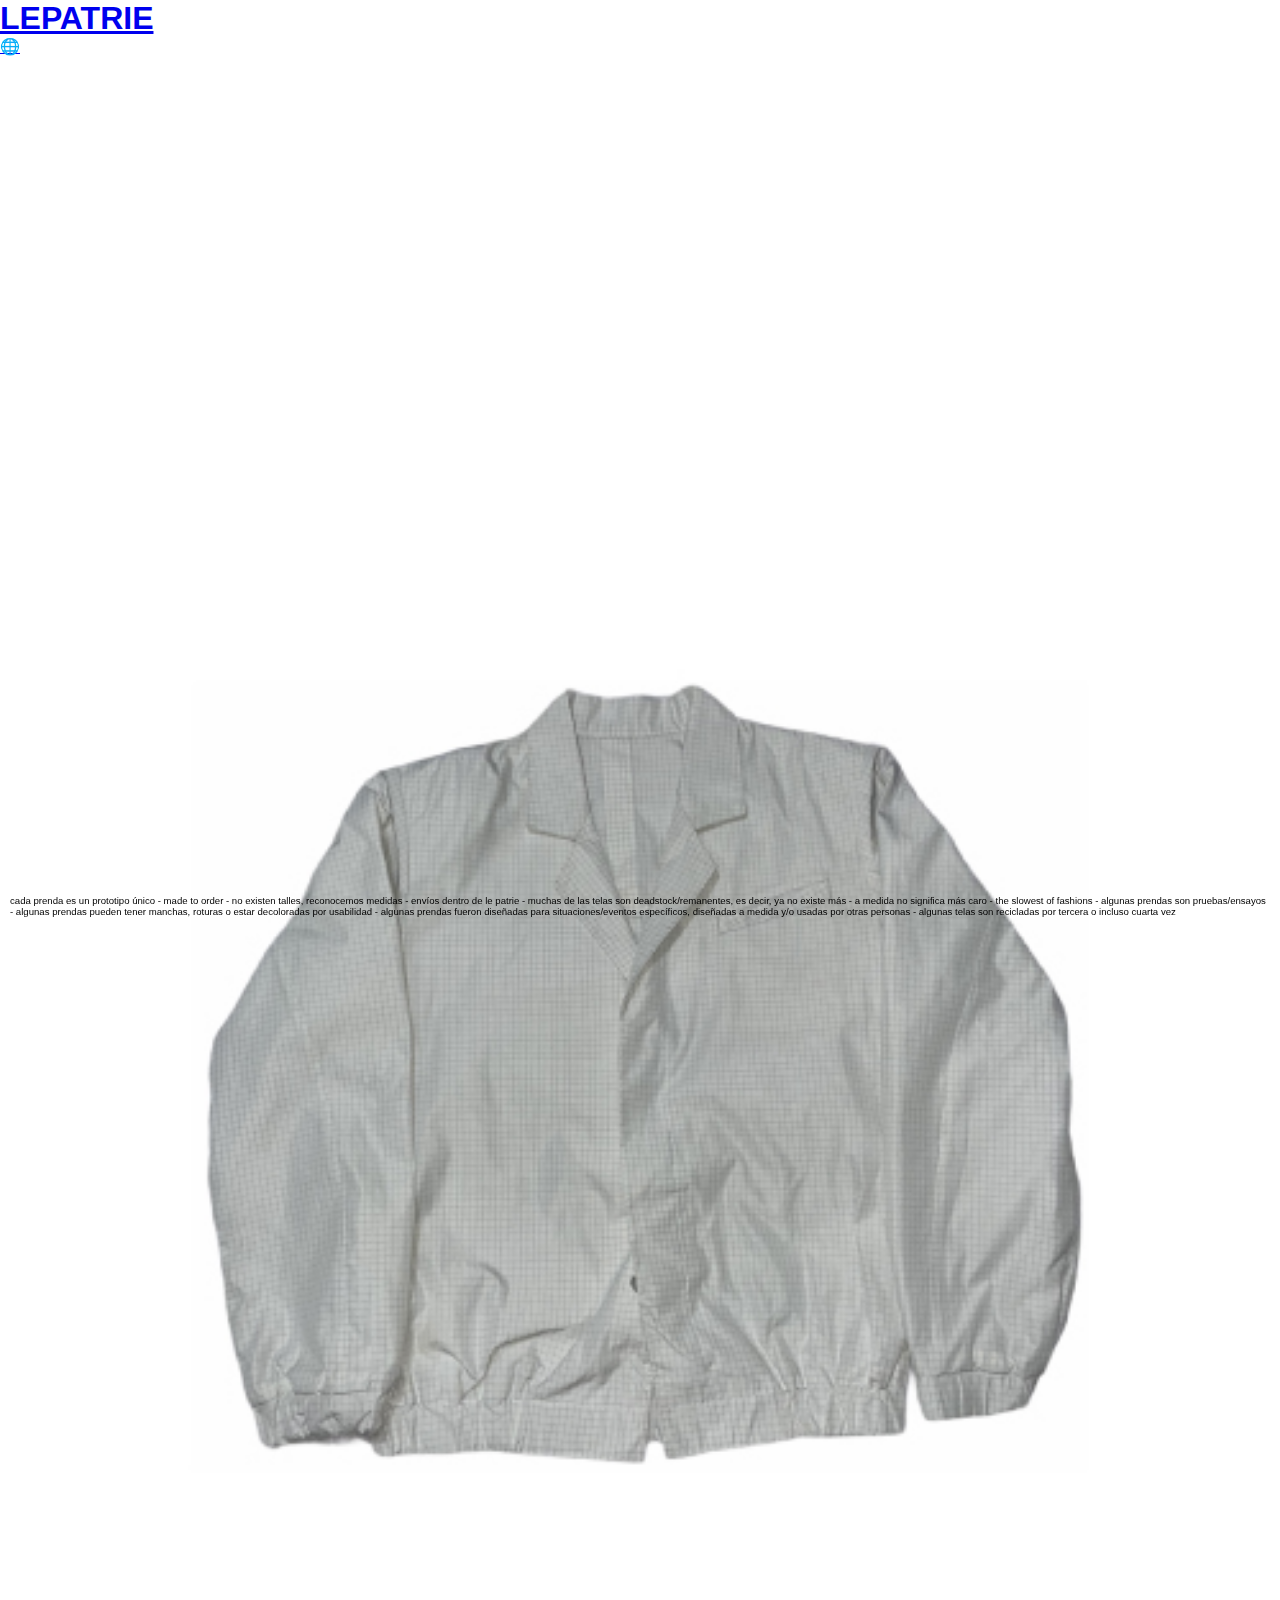
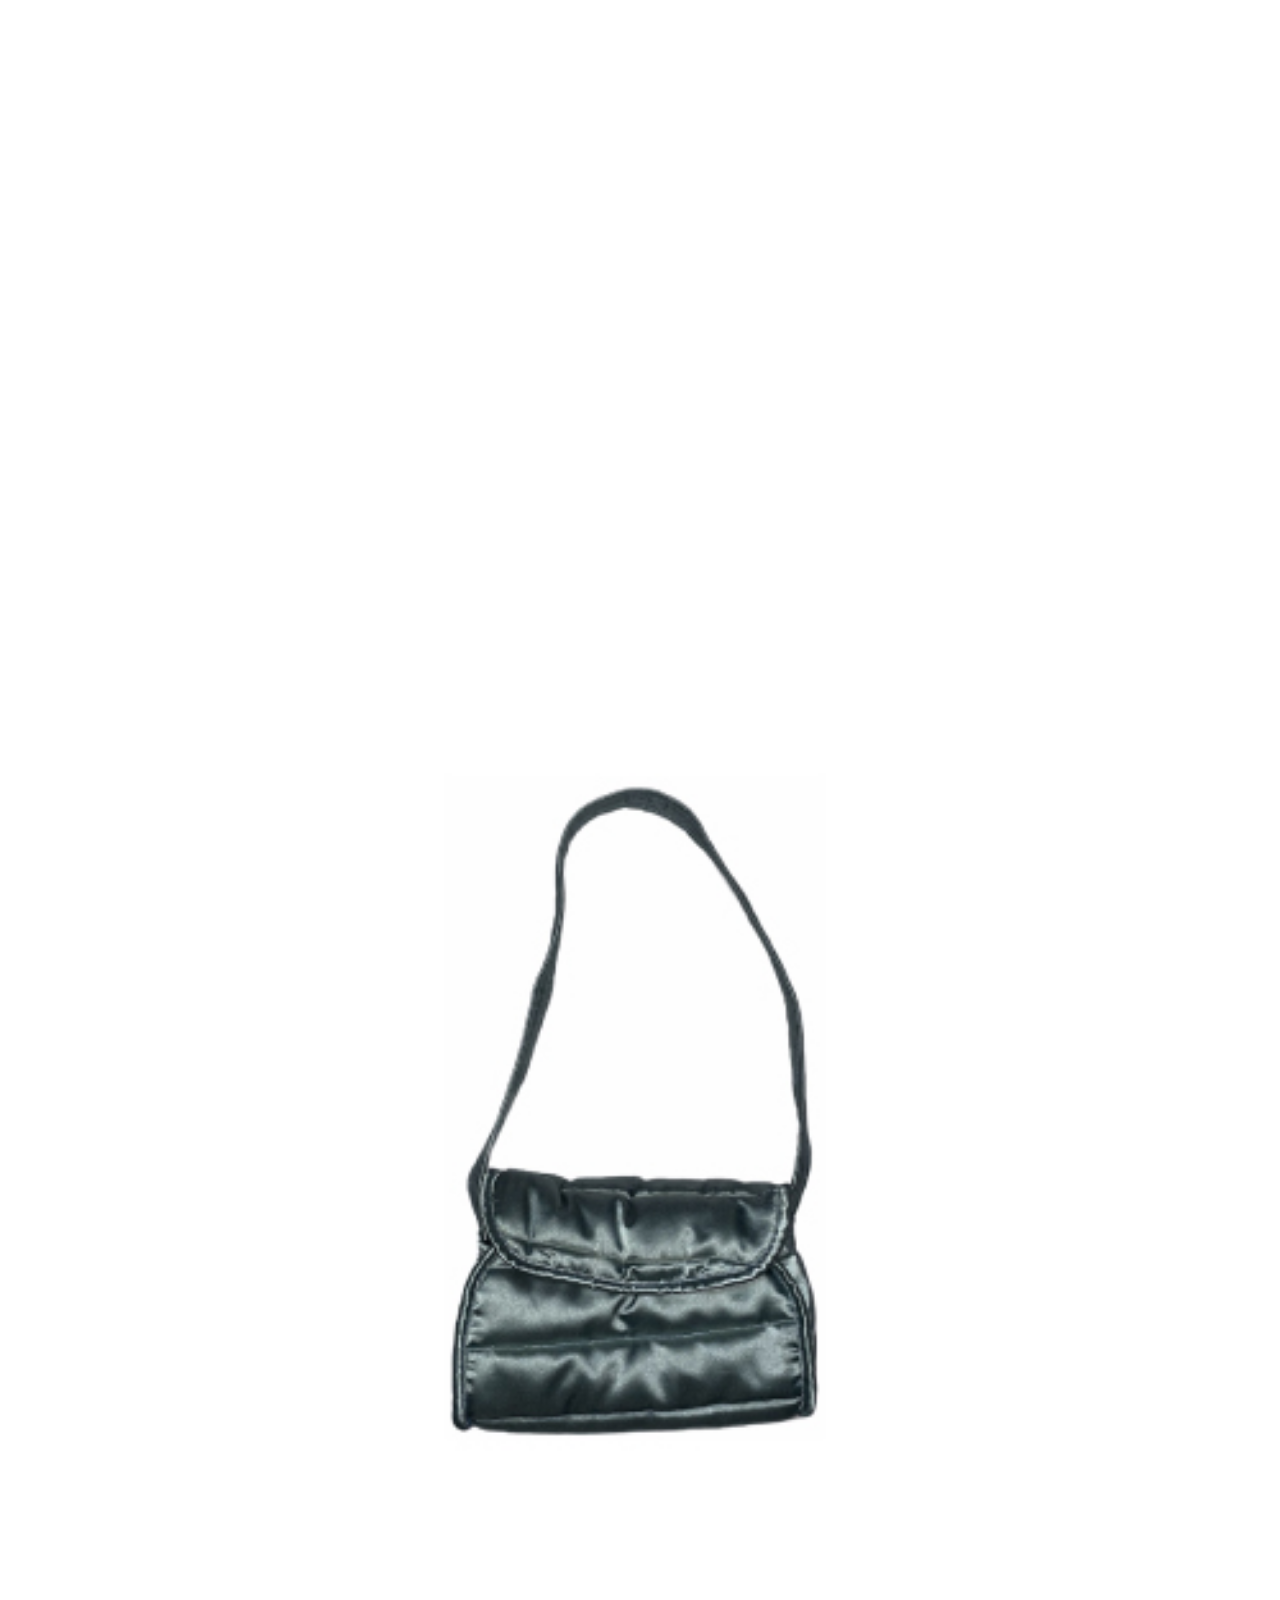
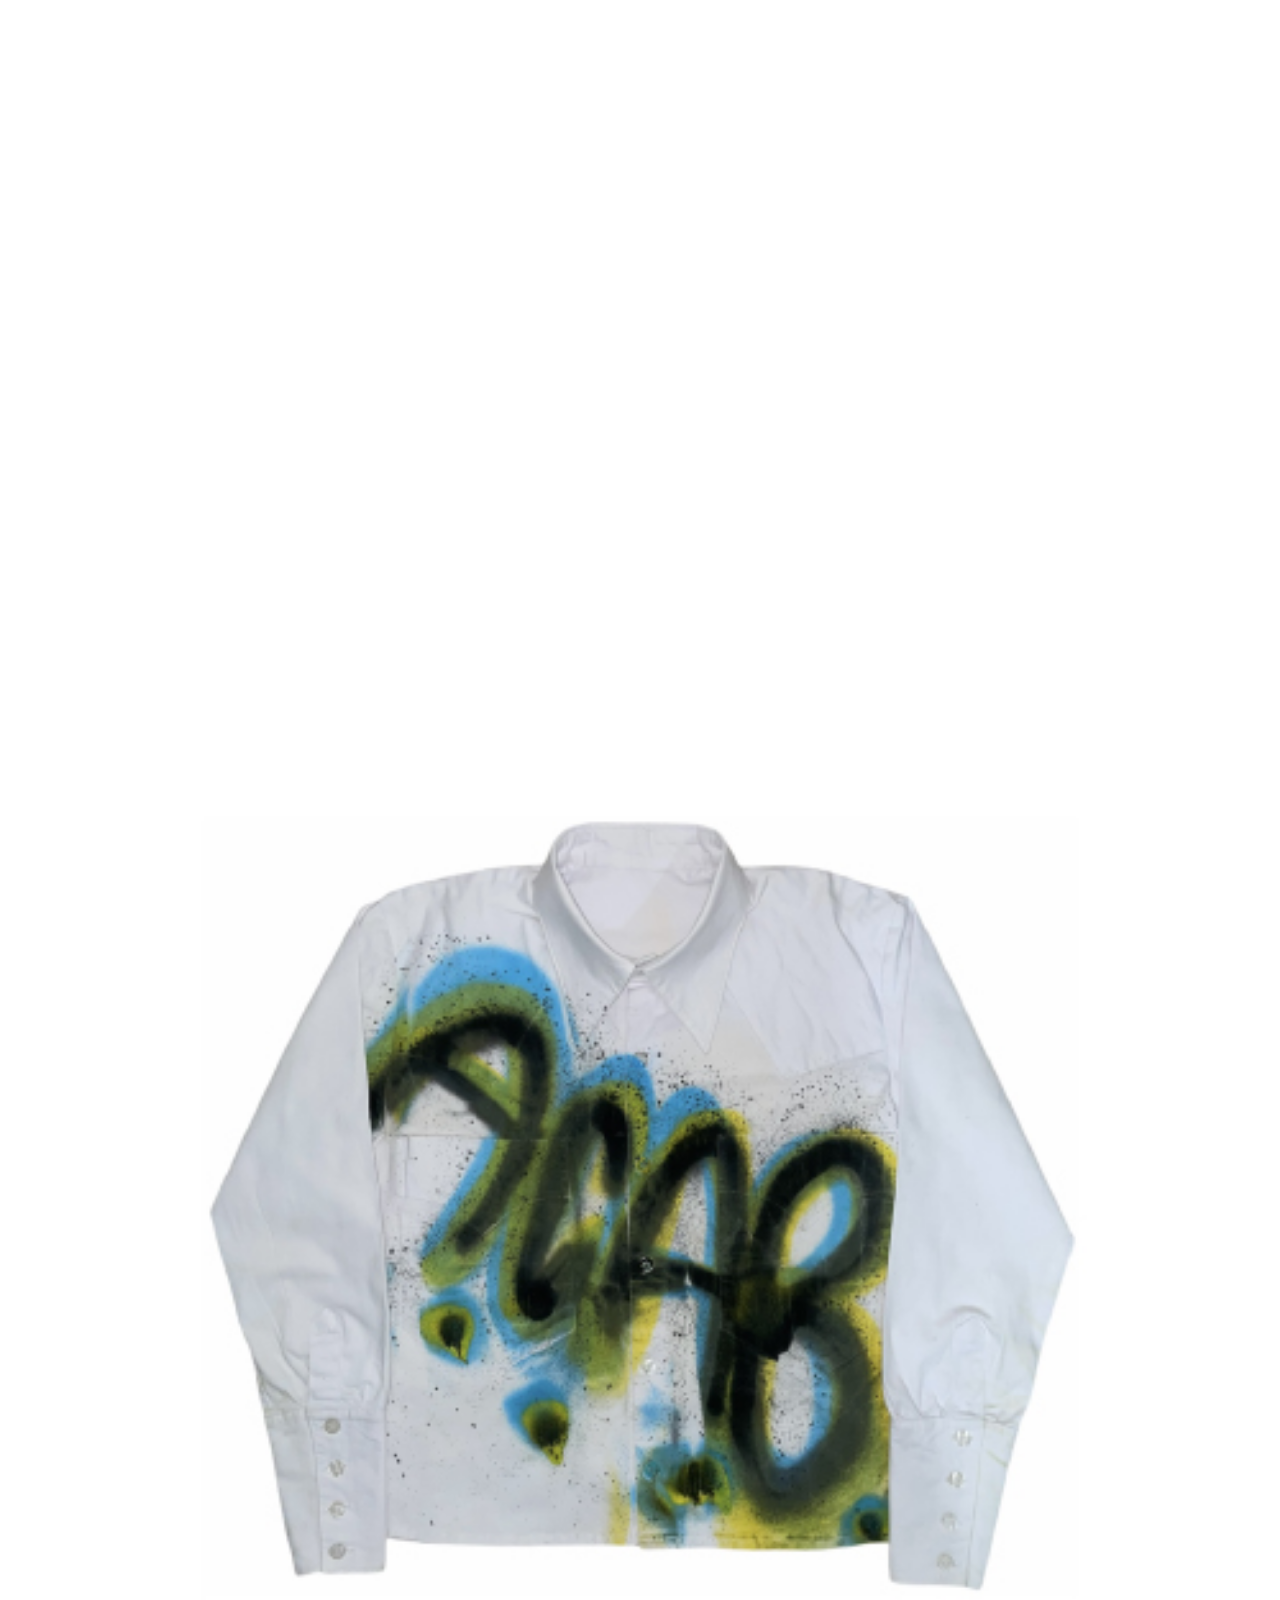
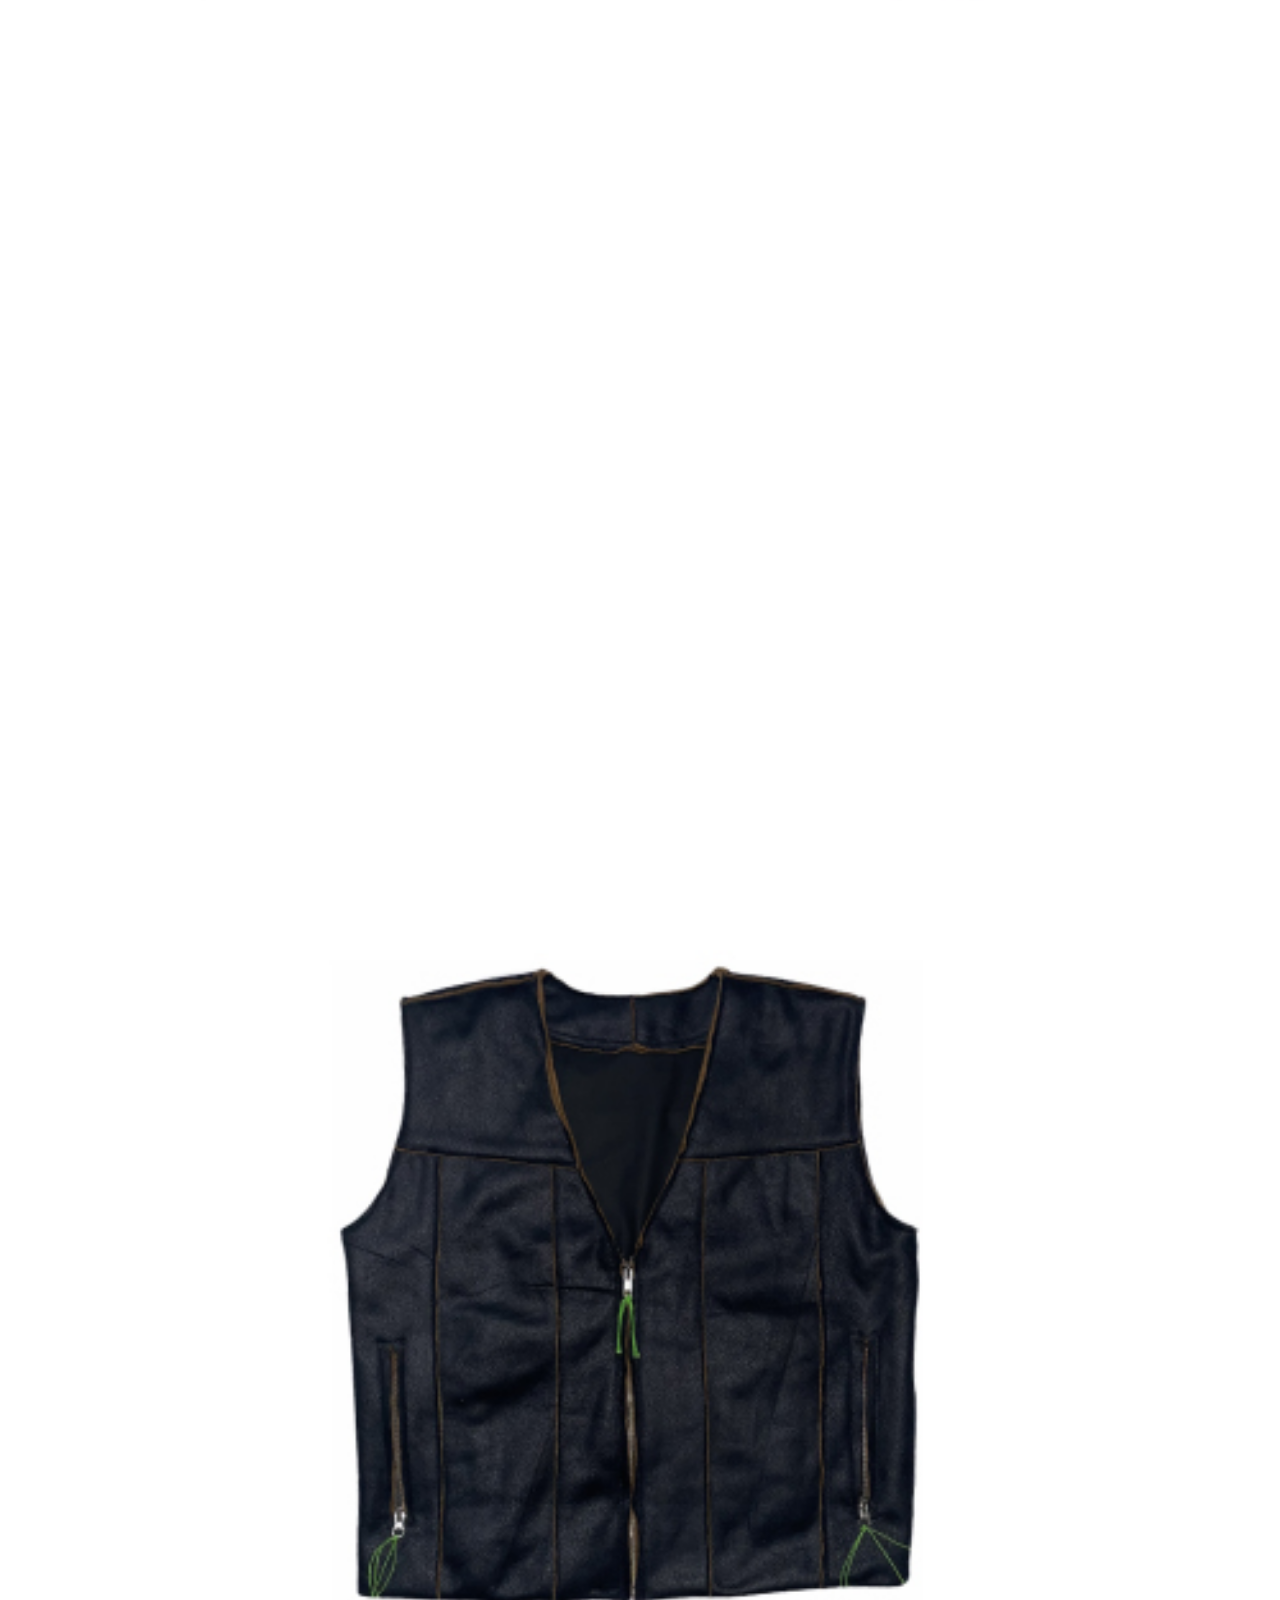
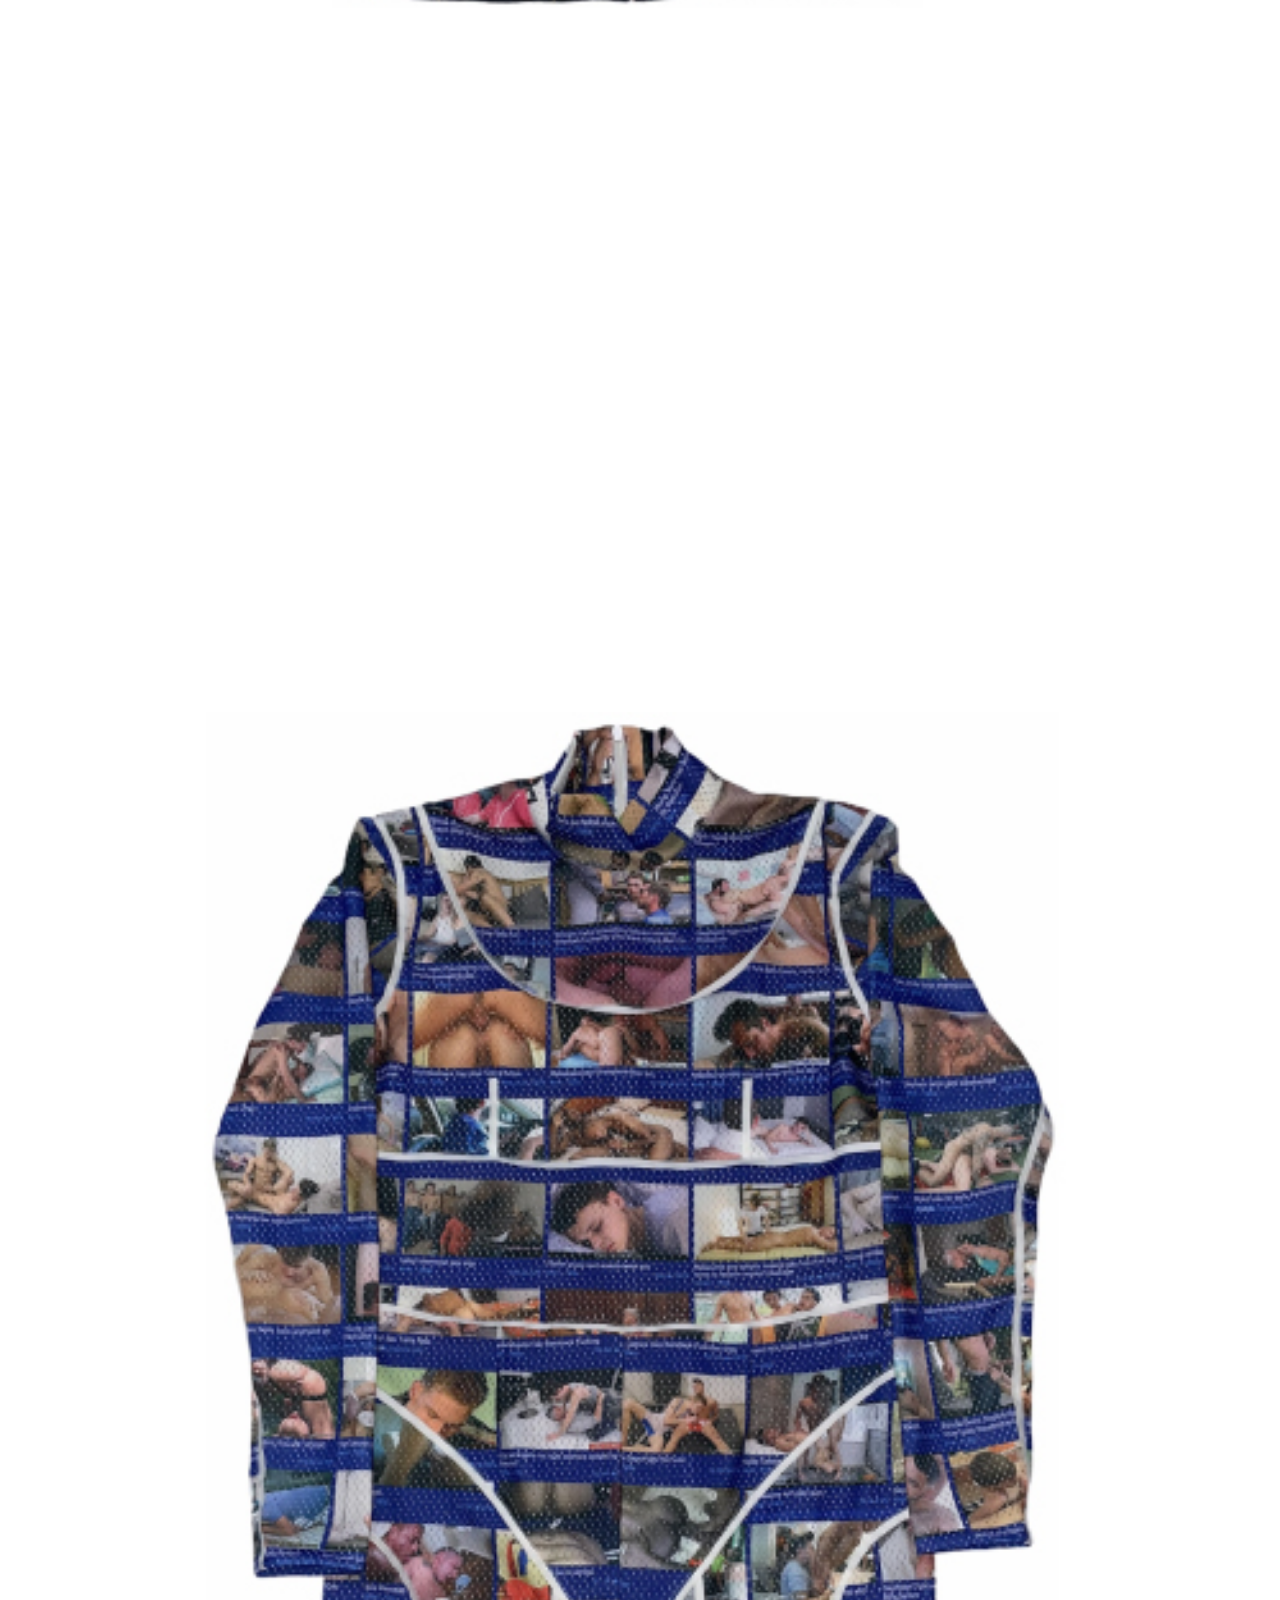
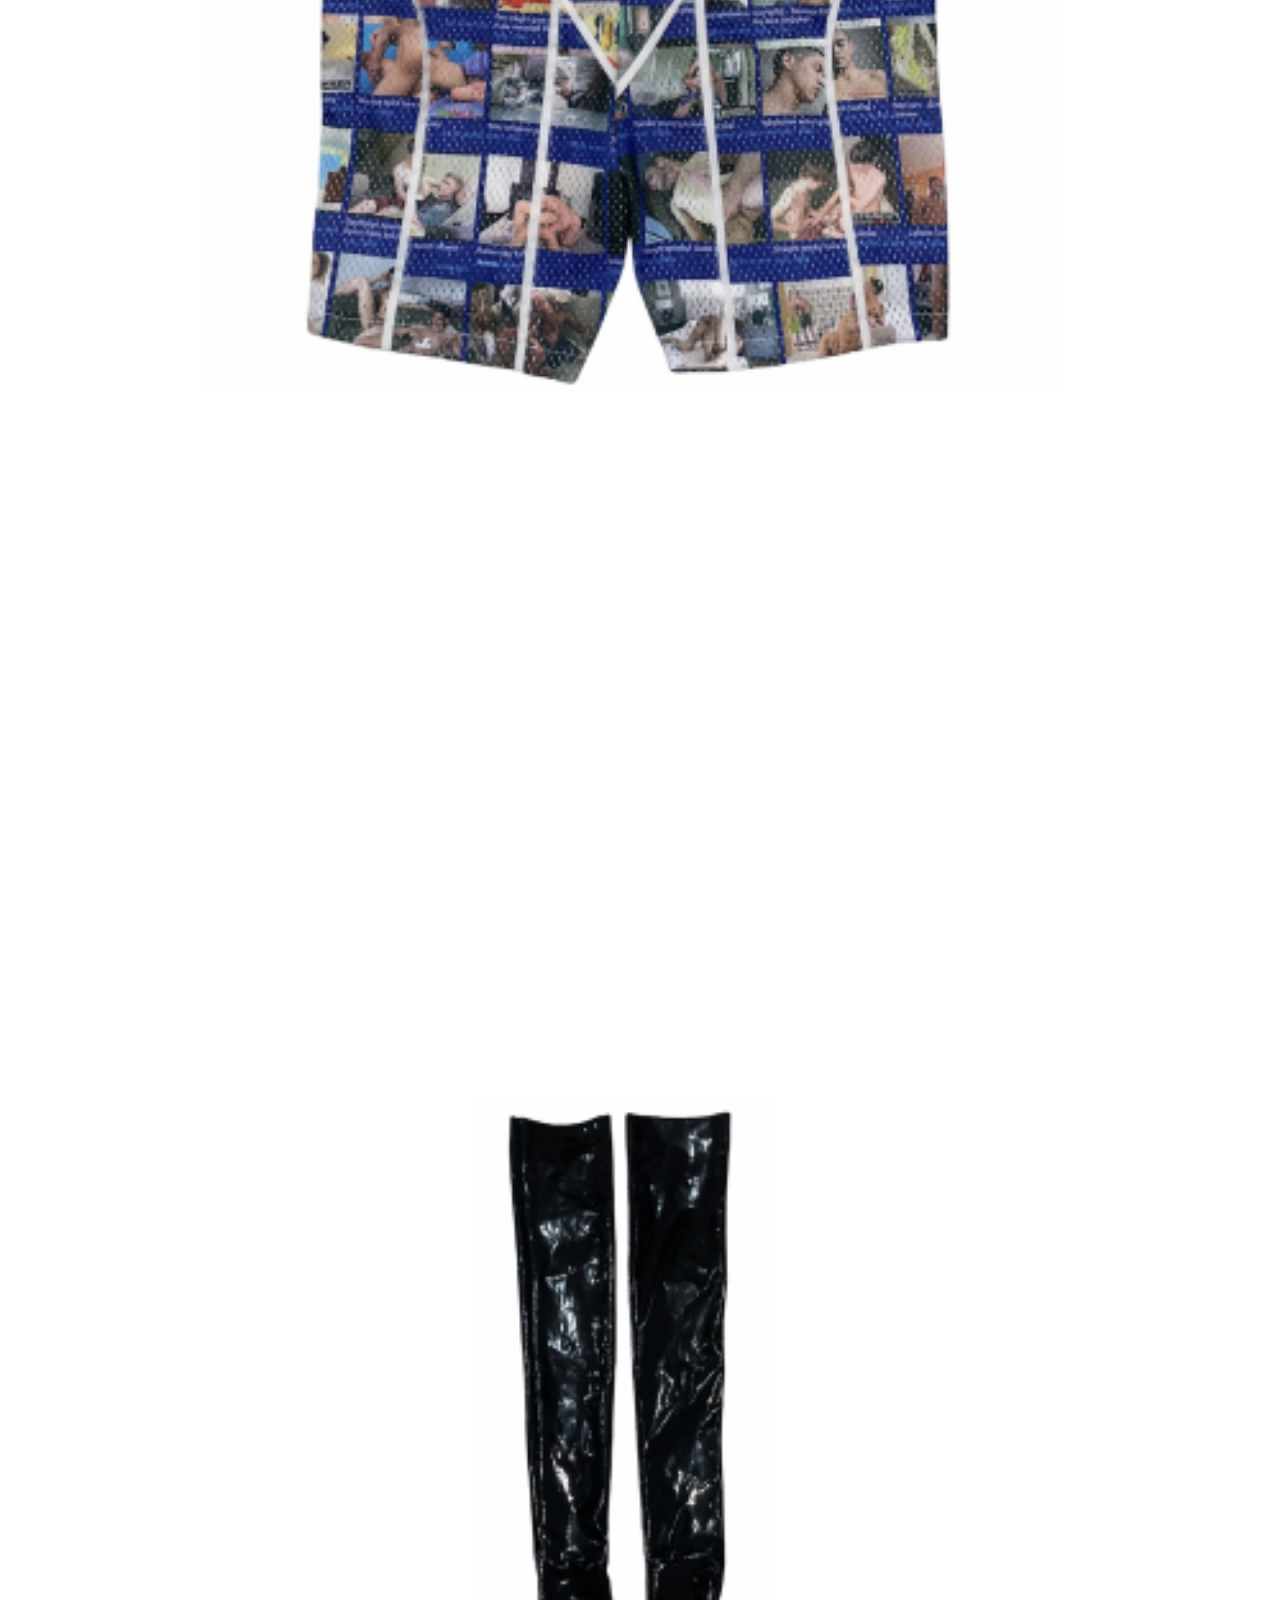
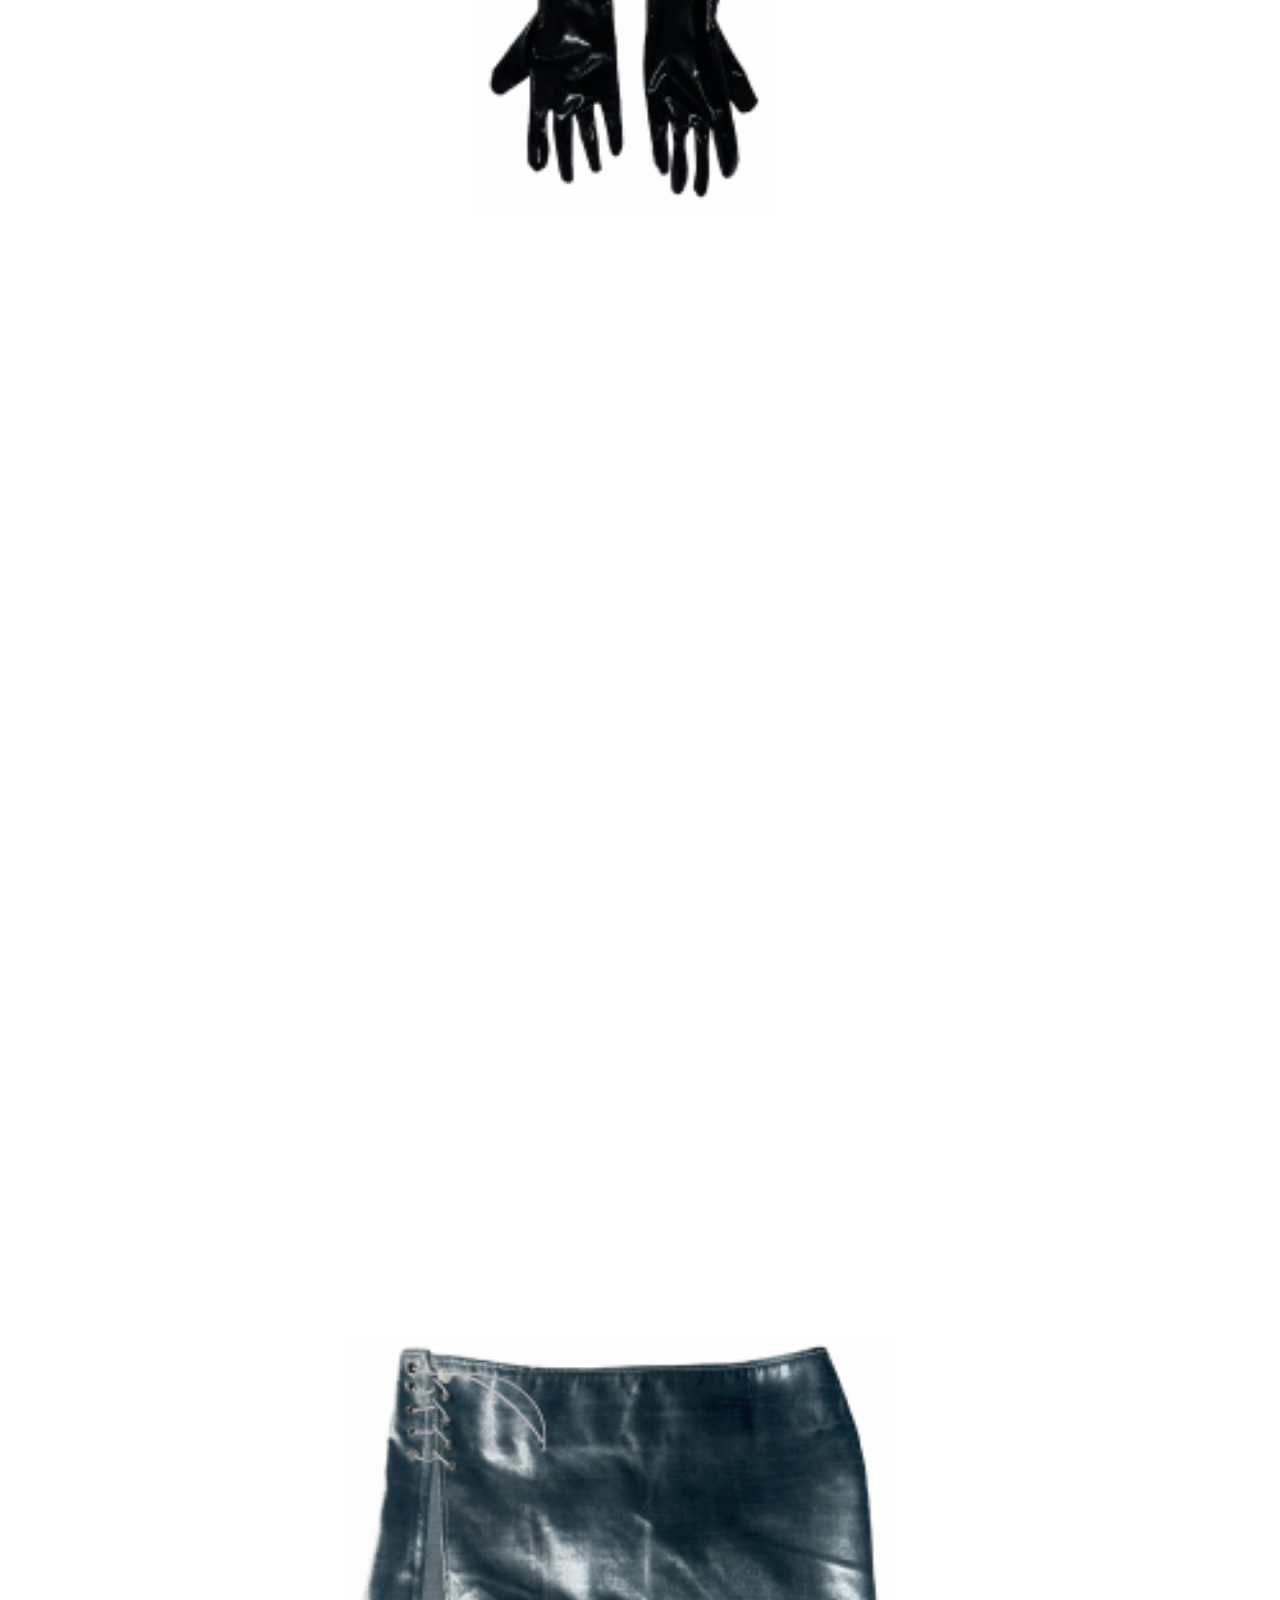
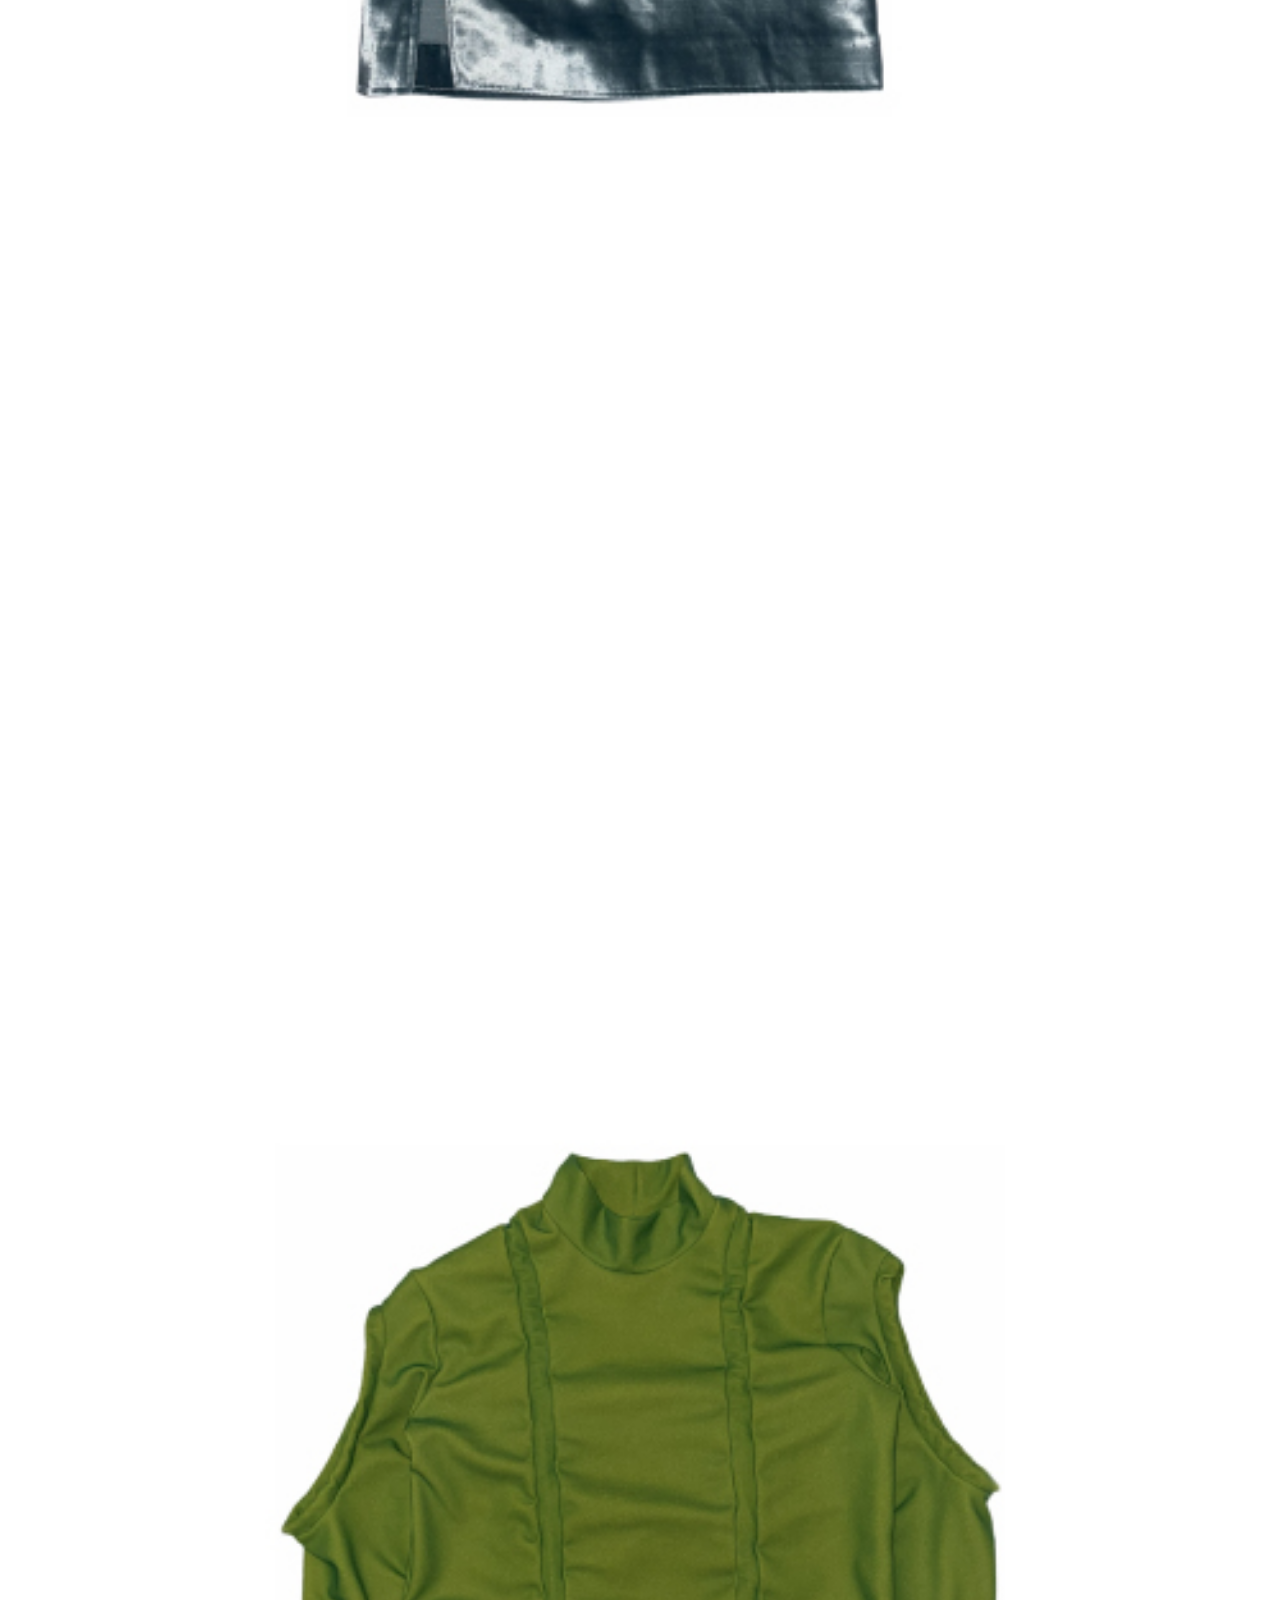
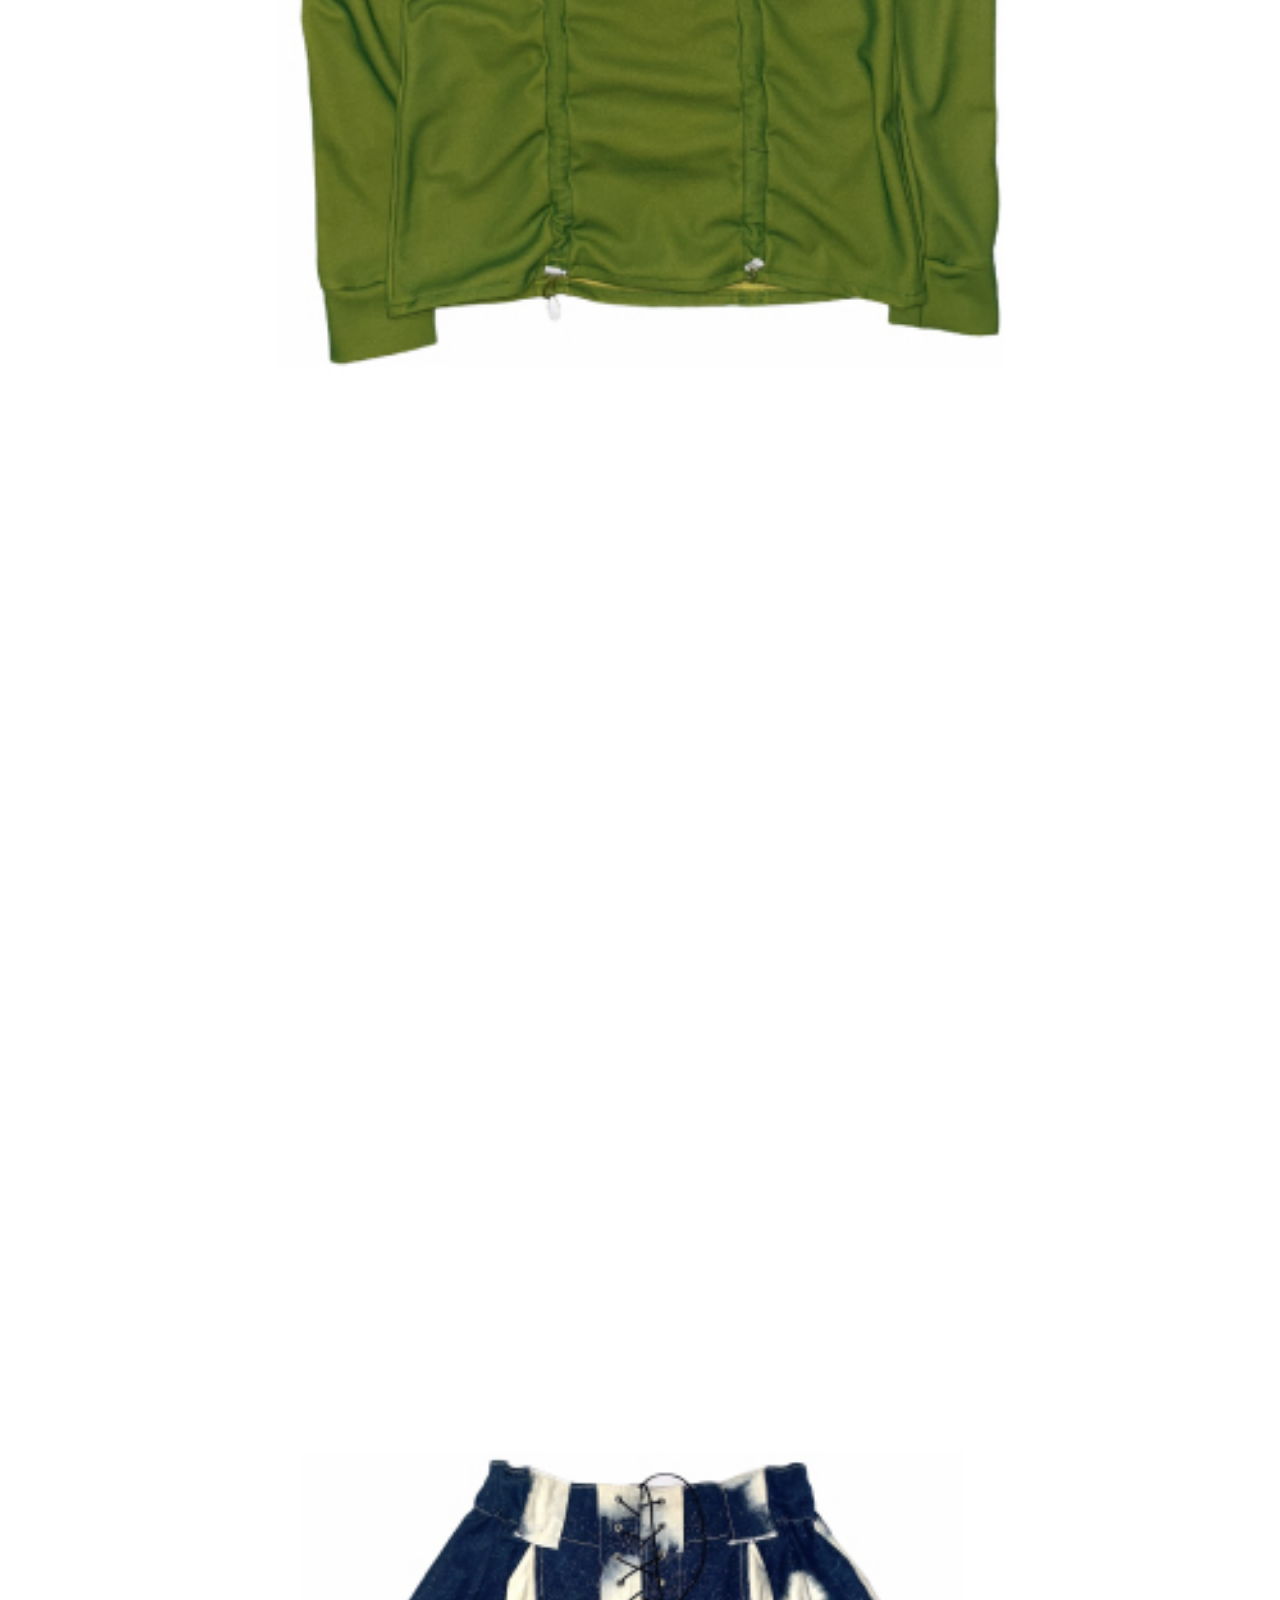
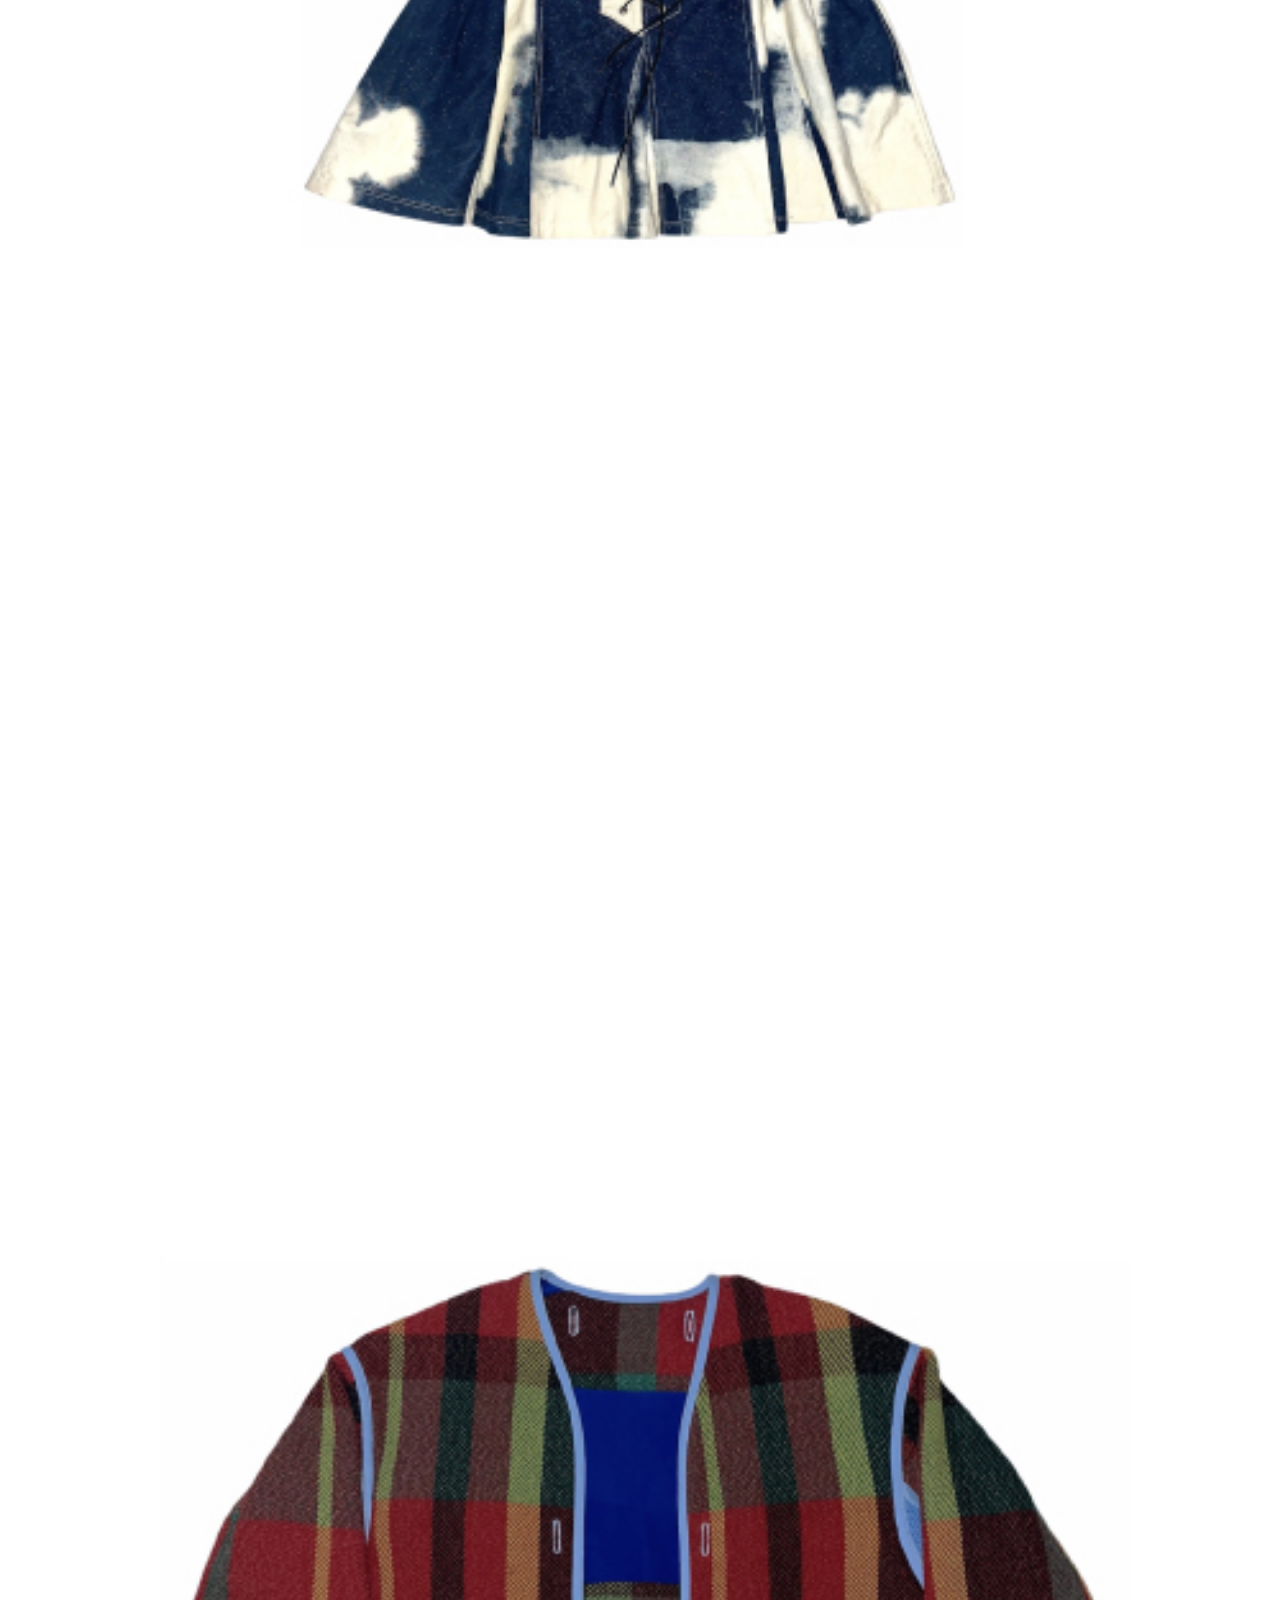
<file: index.html>
<!DOCTYPE html>
<html lang="en">

<head>
    <meta charset="UTF-8">
    <meta http-equiv="X-UA-Compatible" content="IE=edge">
    <meta name="viewport" content="width=device-width, initial-scale=1.0">
    <link rel="shortcut icon" href="./images/logo-trans.png">
    <link rel="stylesheet" href="https://fonts.googleapis.com/css?family=Montserrat">
    <link href="https://cdn.jsdelivr.net/npm/bootstrap@5.2.0-beta1/dist/css/bootstrap.min.css" rel="stylesheet"
        integrity="sha384-0evHe/X+R7YkIZDRvuzKMRqM+OrBnVFBL6DOitfPri4tjfHxaWutUpFmBp4vmVor" crossorigin="anonymous">
    <link rel="stylesheet" href="./sass/main.css">
    <title>le patrie</title>
    <meta name="description" content="lepatrie es la patria en lenguaje inclusive, proyecto de marca transdisciplinar, con enfásis en el trabajo en red, la colaboración, y fronteras líquidas,
    geográficas, de género, sexuales, lingüísticas, culturales.">
    <meta name="keywords" content="diseño, ropa, uruguay, local, arte, lenguaje, inclusivo">
</head>

<body>
    <header>
        <nav>
            <div id="navbarIndex" class="container-fluid fixed-top d-grid gap-3 align-items-center">
                <div class="d-flex flex-wrap justify-content-center py-2">
                    <a href="index.html"
                        class="d-flex align-items-center mb-3 mb-md-0 me-md-auto text-dark text-decoration-none">
                        <h1 id="logo">LEPATRIE</h1>
                    </a>
                    <a href="shop.html" id="icon">&#127760;</a>
                </div>
            </div>
        </nav>
    </header>

    <main>
        <section>
            <div class="index container-fluid">
                <div class="row justify-content-md-center">
                    <div class="col">
                    </div>
                    <div class="col col-6">
                        <img id="img" class="img-index" src="./images/blazer.jpg" alt="" onclick="mostrarProductos()">
                        <img id="img2" class="img-index" src="./images/bolsa.jpg" alt="" onclick="mostrarProductos()">
                        <img id="img3" class="img-index" src="./images/camisa.jpg" alt="" onclick="mostrarProductos()">
                        <img id="img4" class="img-index" src="./images/chaleca.jpg" alt="" onclick="mostrarProductos()">
                        <img id="img5" class="img-index" src="./images/entera.jpg" alt="" onclick="mostrarProductos()">
                        <img id="img6" class="img-index" src="./images/guantes.jpg" alt="" onclick="mostrarProductos()">
                        <img id="img7" class="img-index" src="./images/mini.jpg" alt="" onclick="mostrarProductos()">
                        <img id="img8" class="img-index" src="./images/remegulable.jpg" alt=""
                            onclick="mostrarProductos()">
                        <img id="img9" class="img-index" src="./images/pollera.jpg" alt="" onclick="mostrarProductos()">
                        <img id="img10" class="img-index" src="./images/saco.jpg" alt="" onclick="mostrarProductos()">
                        <img id="img11" class="img-index" src="./images/top.jpg" alt="" onclick="mostrarProductos()">
                        <img id="img12" class="img-index" src="./images/polleda.jpg" alt="" onclick="mostrarProductos()">
                    </div>
                    <div class="col">
                    </div>
                </div>
            </div>
        </section>
    </main>

    <footer>
        <section id="footerIndex">
            <footer class="footer">
            <p>cada prenda es un prototipo único - made to order - no existen talles, reconocemos medidas - envíos
                dentro
                de le patrie - muchas de las telas son deadstock/remanentes, es decir, ya no existe más - a medida no
                significa más caro - the slowest of fashions - algunas prendas son pruebas/ensayos - algunas prendas
                pueden
                tener manchas, roturas o estar decoloradas por usabilidad - algunas prendas fueron diseñadas para
                situaciones/eventos específicos, diseñadas a medida y/o usadas por otras personas - algunas telas son
                recicladas por tercera o incluso cuarta vez</p>
            </footer>
        </section>
    </footer>

    <script src="https://cdn.jsdelivr.net/npm/bootstrap@5.2.0-beta1/dist/js/bootstrap.bundle.min.js"
        integrity="sha384-pprn3073KE6tl6bjs2QrFaJGz5/SUsLqktiwsUTF55Jfv3qYSDhgCecCxMW52nD2"
        crossorigin="anonymous"></script>
    <script src="./js/script.js"></script>
</body>

</html>
</file>
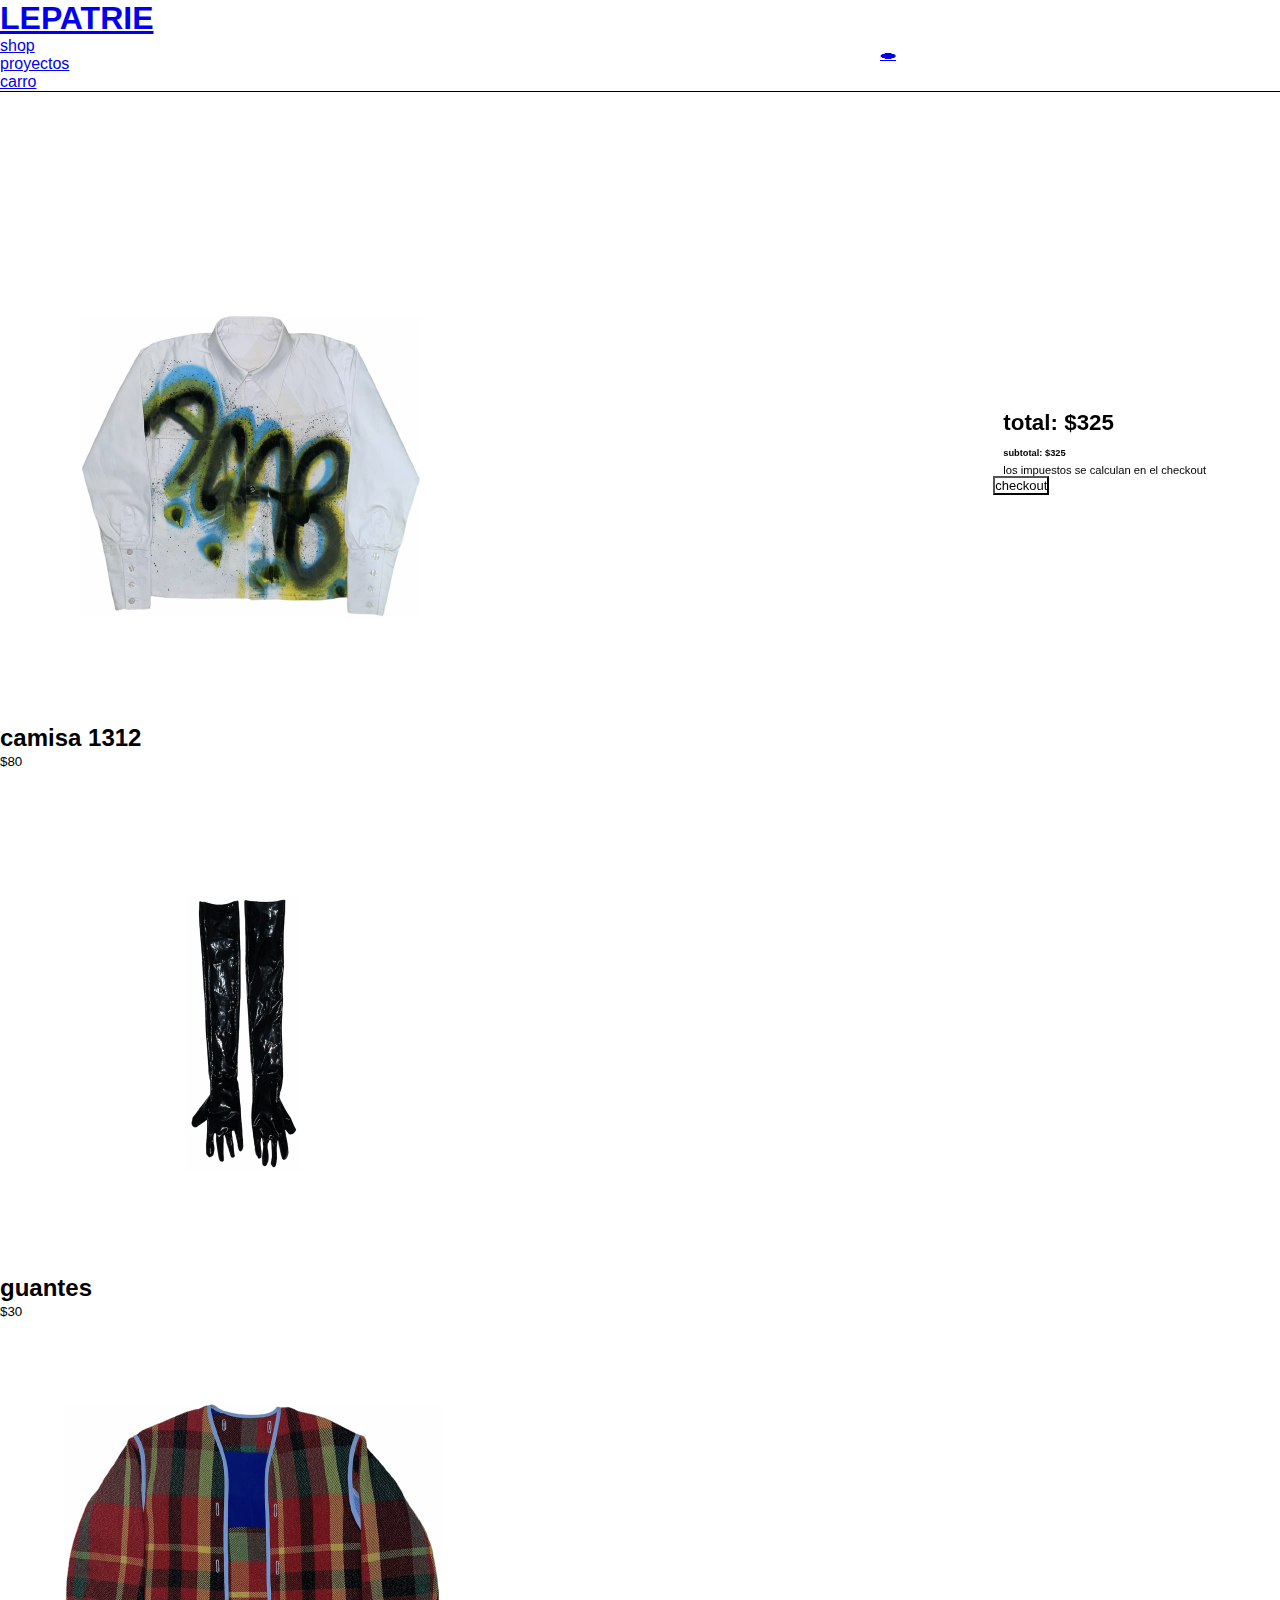
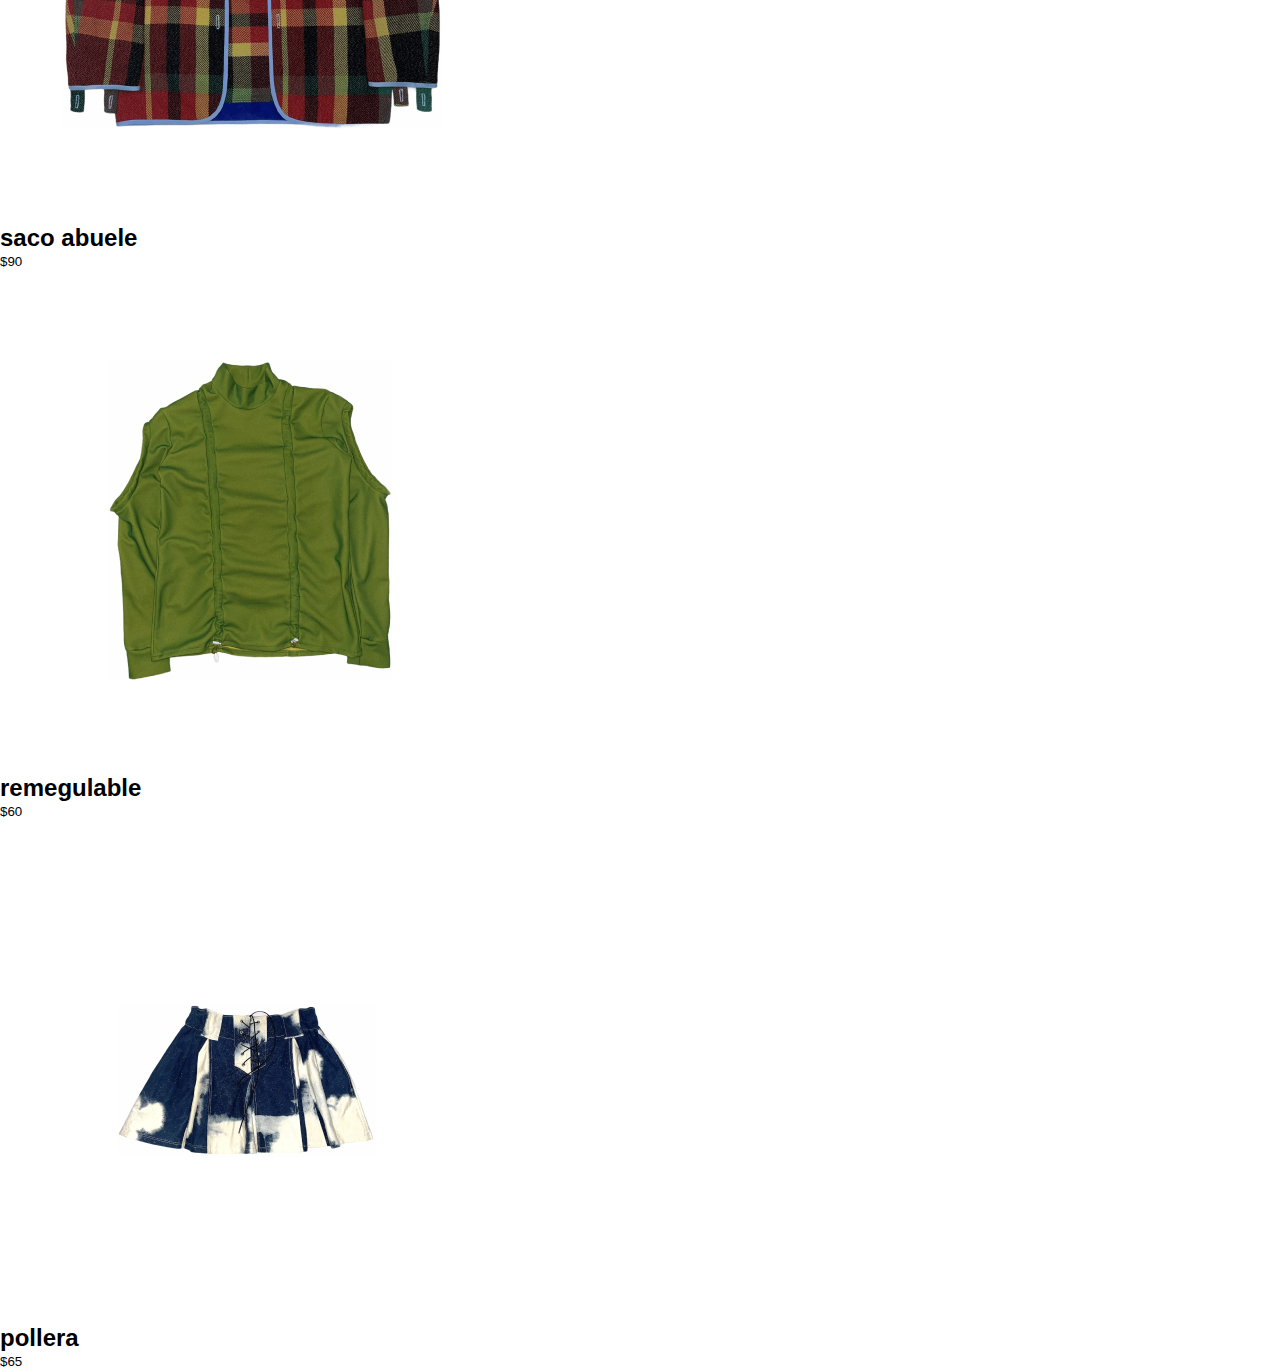
<file: carro.html>
<!DOCTYPE html>
<html lang="en">

<head>
  <meta charset="UTF-8">
  <meta http-equiv="X-UA-Compatible" content="IE=edge">
  <meta name="viewport" content="width=device-width, initial-scale=1.0">
  <link rel="shortcut icon" href="./images/logo-trans.png">
  <link rel="stylesheet" href="https://fonts.googleapis.com/css?family=Montserrat">
  <link href="https://cdn.jsdelivr.net/npm/bootstrap@5.2.0-beta1/dist/css/bootstrap.min.css" rel="stylesheet"
    integrity="sha384-0evHe/X+R7YkIZDRvuzKMRqM+OrBnVFBL6DOitfPri4tjfHxaWutUpFmBp4vmVor" crossorigin="anonymous">
  <link rel="stylesheet" href="./sass/main.css">
  <title>le patrie | carro</title>
  <meta name="description" content="carro de compras / envío global">
  <meta name="keywords" content="diseño, ropa, uruguay, local, arte, lenguaje inclusivo, comprar, carro">
</head>

<body>

  <header>
    <nav>
      <div id="navbar" class="container-fluid fixed-top d-grid gap-3 align-items-center">
        <div class="d-flex flex-wrap justify-content-center py-2">
          <a href="index.html" class="d-flex align-items-center mb-md-0 me-md-auto text-dark text-decoration-none">
            <h1 id="logo">LEPATRIE</h1>
          </a>

          <ul class="nav nav-pills">
            <li class="nav-item"><a href="shop.html" class="nav-link link-dark">shop</a></li>
            <li class="nav-item"><a href="proyectos.html" class="nav-link link-dark">proyectos</a></li>
            <li class="nav-item"><a href="carro.html" class="nav-link link-primary" aria-current="page">carro</a></li>
          </ul>
        </div>
      </div>
    </nav>
  </header>

  <main>
    <section>
    <div class="container pt-5" id="carro-container">
        <div class="card" style="border: none">
          <a href="#" id="btnEliminar">&#128371;</a>
          <div class="row g-0">
            <div class="col-md-4">
              <img src="./images/camisa.jpg" class="img-fluid" alt="camisa de algodón blanca, grafitteada">
            </div>
            <div class="col-md-8">
              <div class="card-body">
                <h2 class="card-title">camisa 1312</h2>
                <p class="card-text"><small class="text-muted">$80</small></p>

              </div>
            </div>
          </div>
        </div>

        <div class="card" style="border: none">
          <a href="#" id="btnEliminar">&#128371;</a>
          <div class="row g-0">
            <div class="col-md-4">
              <img src="./images/guantes.jpg" class="img-fluid" alt="guantes de latex negro reciclado">
            </div>
            <div class="col-md-8">
              <div class="card-body">
                <h2 class="card-title">guantes</h2>
                <p class="card-text"><small class="text-muted">$30</small></p>
              </div>
            </div>
          </div>
        </div>

        <div class="card" style="border: none">
          <a href="#" id="btnEliminar">&#128371;</a>
          <div class="row g-0">
            <div class="col-md-4">
              <img src="./images/saco.jpg" class="img-fluid" alt="saco oversize reciclado de manta cuadrillé">
            </div>
            <div class="col-md-8">
              <div class="card-body">
                <h2 class="card-title">saco abuele</h2>
                <p class="card-text"><small class="text-muted">$90</small></p>
              </div>
            </div>
          </div>
        </div>

        <div class="card" style="border: none">
          <a href="#" id="btnEliminar">&#128371;</a>
          <div class="row g-0">
            <div class="col-md-4">
              <img src="./images/remegulable.jpg" class="img-fluid" alt="remera verde regulable de lycra">
            </div>
            <div class="col-md-8">
              <div class="card-body">
                <h2 class="card-title">remegulable</h2>
                <p class="card-text"><small class="text-muted">$60</small></p>
              </div>
            </div>
          </div>
        </div>

        <div class="card" style="border: none">
          <a href="#" id="btnEliminar">&#128371;</a>
          <div class="row g-0">
            <div class="col-md-4">
              <img src="./images/pollera.jpg" class="img-fluid" alt="pollera de denim reciclado e intervenido">
            </div>
            <div class="col-md-8">
              <div class="card-body">
                <h2 class="card-title">pollera</h2>
                <p class="card-text"><small class="text-muted">$65</small></p>
              </div>
            </div>
          </div>
        </div>
      </section>
      <section>
        <div class="carro-txt px-5" id="carro-txt">
          <h1>total: $325</h1>
          <h5>subtotal: $325</h5>
          <p>los impuestos se calculan en el checkout</p>
          <button class="btn btn-sm" id="btnCarro" onclick="location.href='checkout.html'">checkout</button>
        </div>
    </div>
  </section>

    <script src="https://cdn.jsdelivr.net/npm/bootstrap@5.2.0-beta1/dist/js/bootstrap.bundle.min.js"
      integrity="sha384-pprn3073KE6tl6bjs2QrFaJGz5/SUsLqktiwsUTF55Jfv3qYSDhgCecCxMW52nD2"
      crossorigin="anonymous"></script>
</body>

</html>
</file>
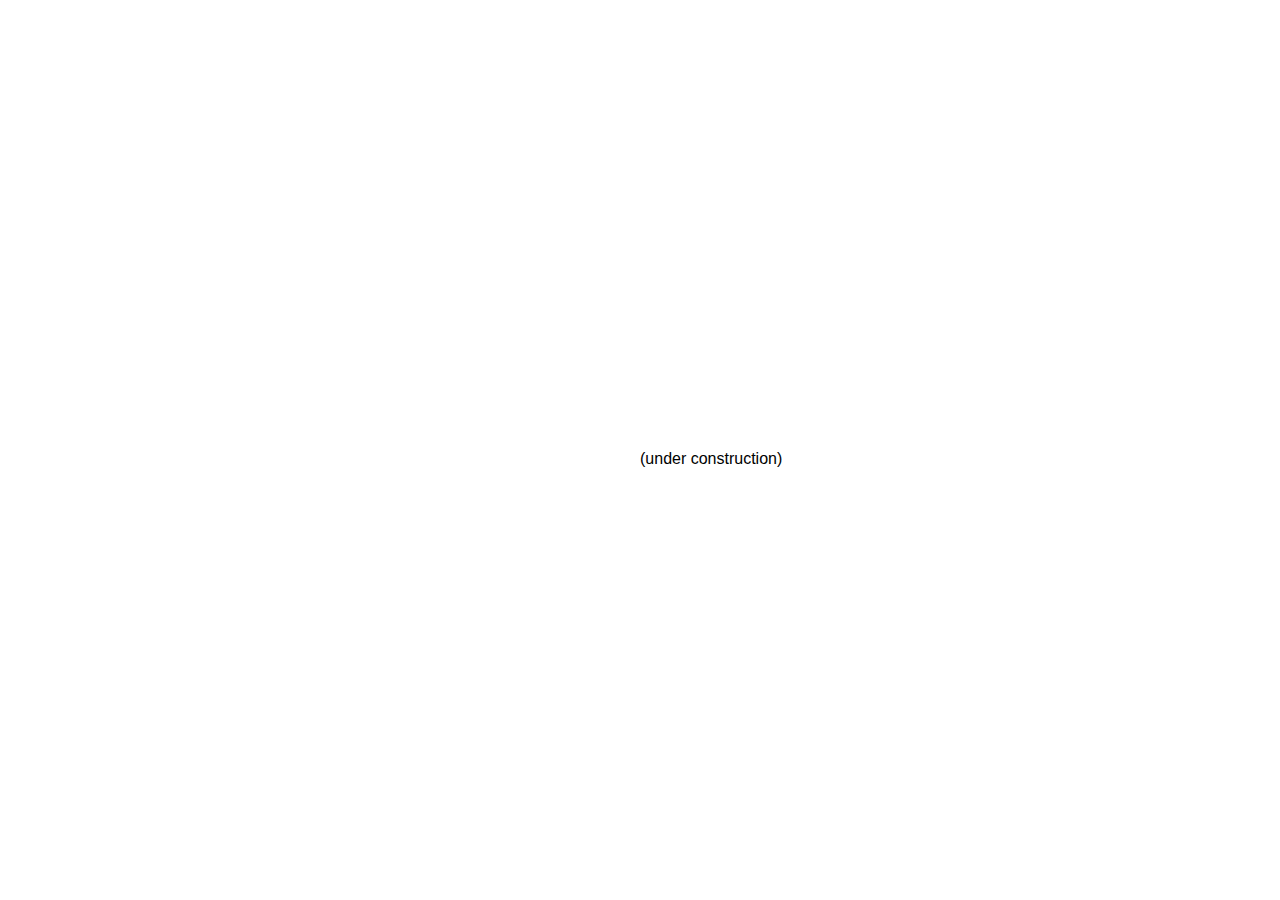
<file: checkout.html>
<!DOCTYPE html>
<html lang="en">

<head>
    <meta charset="UTF-8">
    <meta http-equiv="X-UA-Compatible" content="IE=edge">
    <meta name="viewport" content="width=device-width, initial-scale=1.0">
    <link rel="shortcut icon" href="./images/logo-trans.png">
    <link rel="stylesheet" href="https://fonts.googleapis.com/css?family=Montserrat">
    <link href="https://cdn.jsdelivr.net/npm/bootstrap@5.2.0-beta1/dist/css/bootstrap.min.css" rel="stylesheet"
        integrity="sha384-0evHe/X+R7YkIZDRvuzKMRqM+OrBnVFBL6DOitfPri4tjfHxaWutUpFmBp4vmVor" crossorigin="anonymous">
    <link rel="stylesheet" href="./sass/main.css">
    <title>le patrie | checkout</title>
    <meta name="description" content="checkout">
    <meta name="keywords" content="diseño, ropa, uruguay, local, arte, lenguaje inclusivo, pagar, envio internacional">
</head>

<body>
    <section>
        <p id="underConstruction">(under construction)</p>
    </section>
    <script src="https://cdn.jsdelivr.net/npm/bootstrap@5.2.0-beta1/dist/js/bootstrap.bundle.min.js"
        integrity="sha384-pprn3073KE6tl6bjs2QrFaJGz5/SUsLqktiwsUTF55Jfv3qYSDhgCecCxMW52nD2"
        crossorigin="anonymous"></script>
</body>

</html>
</file>
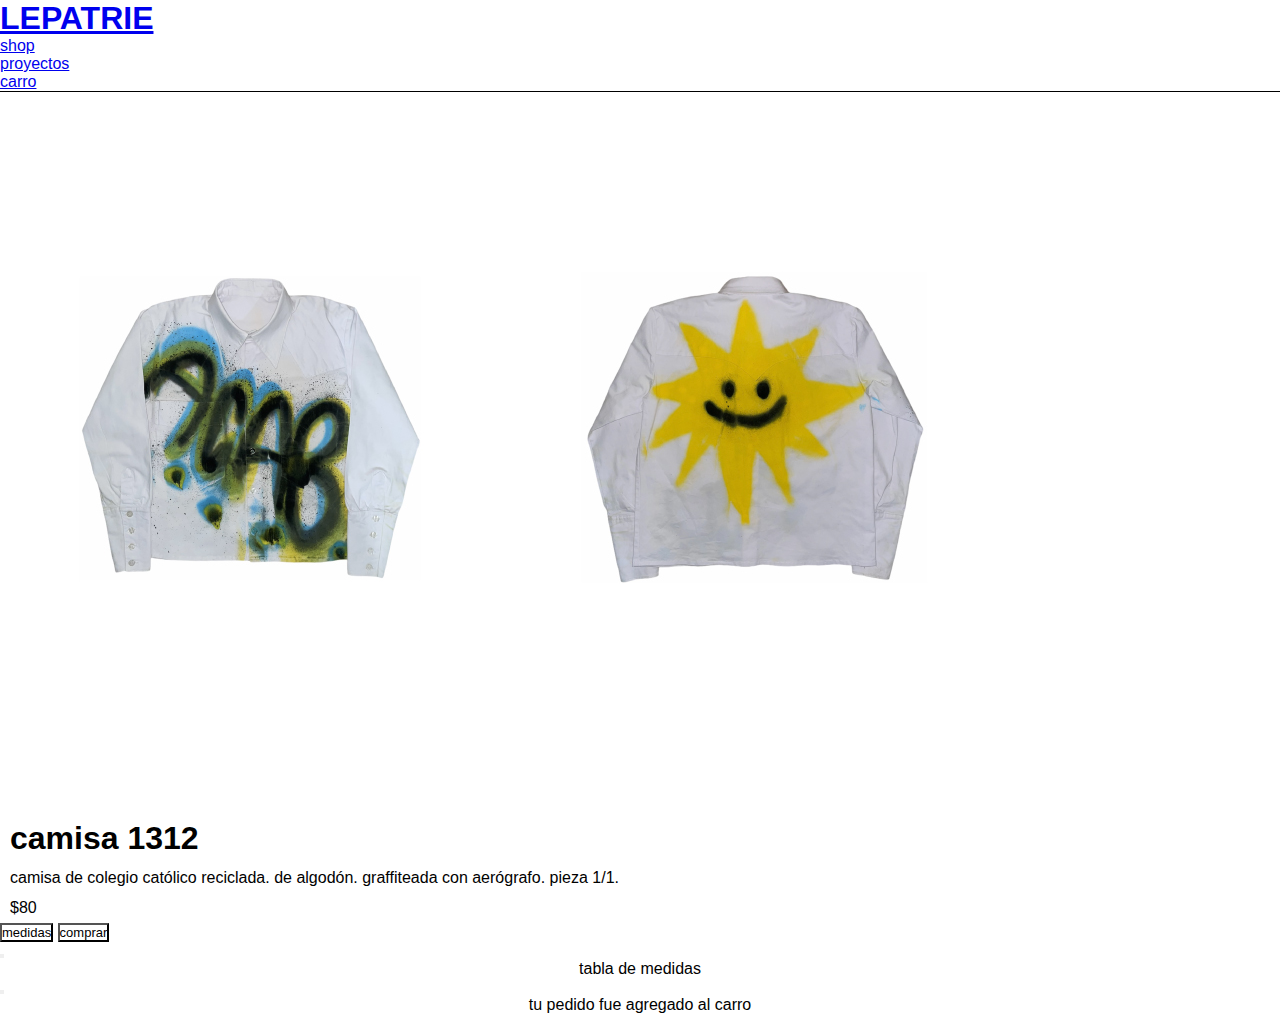
<file: info.html>
<!DOCTYPE html>
<html lang="en">

<head>
  <meta charset="UTF-8">
  <meta http-equiv="X-UA-Compatible" content="IE=edge">
  <meta name="viewport" content="width=device-width, initial-scale=1.0">
  <link rel="shortcut icon" href="./images/logo-trans.png">
  <link rel="stylesheet" href="https://fonts.googleapis.com/css?family=Montserrat">
  <link href="https://cdn.jsdelivr.net/npm/bootstrap@5.2.0-beta1/dist/css/bootstrap.min.css" rel="stylesheet"
    integrity="sha384-0evHe/X+R7YkIZDRvuzKMRqM+OrBnVFBL6DOitfPri4tjfHxaWutUpFmBp4vmVor" crossorigin="anonymous">
  <link rel="stylesheet" href="./sass/main.css">
  <title>le patrie | shop</title>
  <meta name="description"
    content="información de prendas: cada prenda es un prototipo único - made to order - no existen talles, reconocemos medidas - envíos dentro de le patrie - muchas de las telas son deadstock/remanentes, es decir, ya no existe más - a medida no significa más caro - the slowest of fashions - algunas prendas son pruebas/ensayos - algunas prendas pueden tener manchas, roturas o estar decoloradas por usabilidad - algunas prendas fueron diseñadas para situaciones/eventos específicos, diseñadas a medida y/o usadas por otras personas - algunas telas son recicladas por tercera o incluso cuarta vez">
  <meta name="keywords" content="diseño, ropa, uruguay, local, arte, lenguaje inclusivo, made to order, prendas">
</head>

<body>

  <header>
    <nav>
      <div id="navbar" class="container-fluid fixed-top d-grid gap-3 align-items-center">
        <div class="d-flex flex-wrap justify-content-center py-2">
          <a href="index.html" class="d-flex align-items-center mb-md-0 me-md-auto text-dark text-decoration-none">
            <h1 id="logo">LEPATRIE</h1>
          </a>
          <ul class="nav nav-pills">
            <li class="nav-item"><a href="shop.html" class="nav-link link-dark" aria-current="page">shop</a></li>
            <li class="nav-item"><a href="proyectos.html" class="nav-link link-dark">proyectos</a></li>
            <li class="nav-item"><a href="carro.html" class="nav-link link-dark">carro</a></li>
          </ul>
        </div>
      </div>
    </nav>
  </header>

  <main>
    <section>
      <div class="row g-5">
        <div id="prueba1" class="col-md-6">
          <span class="pb-4 mb-4 fst-italic">
            <img src="./images/camisa.jpg" class="d-block w-100" alt="camisa de algodón blanca, grafitteada">
            <img src="./images/camisa-vista1.jpg" class="d-block w-100" alt="camisa de algodón blanca, grafitteada">
          </span>
        </div>
        <div id="prueba2" class="col-md-6">
          <div class="p-4 mt-5 position-fixed">
            <div class="info-txt px-5 py-5 mt-5" id="info-txt">
              <h1>camisa 1312</h1>
              <p>camisa de colegio católico reciclada. de algodón. graffiteada con aerógrafo. pieza 1/1.</p>
              <p>$80</p>
              <div class="mt-2">
                <button type="button" class="btn btn-sm" data-bs-toggle="modal" data-bs-target="#modalMedidas"
                  id="btnMedidasInfo">medidas</button>
                <button type="button" class="btn btn-sm" data-bs-toggle="modal" data-bs-target="#modalCompra"
                  id="btnComprarInfo">comprar</button>
              </div>
            </div>
          </div>
        </div>
      </div>
    </section>

    <section>
    <div class="modal fade" id="modalMedidas" tabindex="-1" aria-labelledby="exampleModalLabel" aria-hidden="true">
      <div class="modal-dialog modal-dialog-centered">
        <div class="modal-content">
          <div class="modal-body">
            <button type="button" class="btn btn-link" data-bs-dismiss="modal" aria-label="Close"></button>
            <p>tabla de medidas</p>
          </div>
        </div>
      </div>
    </div>

    <div class="modal fade" id="modalCompra" tabindex="-1" aria-labelledby="exampleModalLabel" aria-hidden="true">
      <div class="modal-dialog modal-dialog-centered">
        <div class="modal-content">
          <div class="modal-body">
            <button type="button" class="btn btn-link" data-bs-dismiss="modal" aria-label="Close"></button>
            <p>tu pedido fue agregado al carro</p>
          </div>
        </div>
      </div>
    </div>

  </section>
  </main>

  <script src="https://cdn.jsdelivr.net/npm/bootstrap@5.2.0-beta1/dist/js/bootstrap.bundle.min.js"
    integrity="sha384-pprn3073KE6tl6bjs2QrFaJGz5/SUsLqktiwsUTF55Jfv3qYSDhgCecCxMW52nD2"
    crossorigin="anonymous"></script>
</body>

</html>
</file>
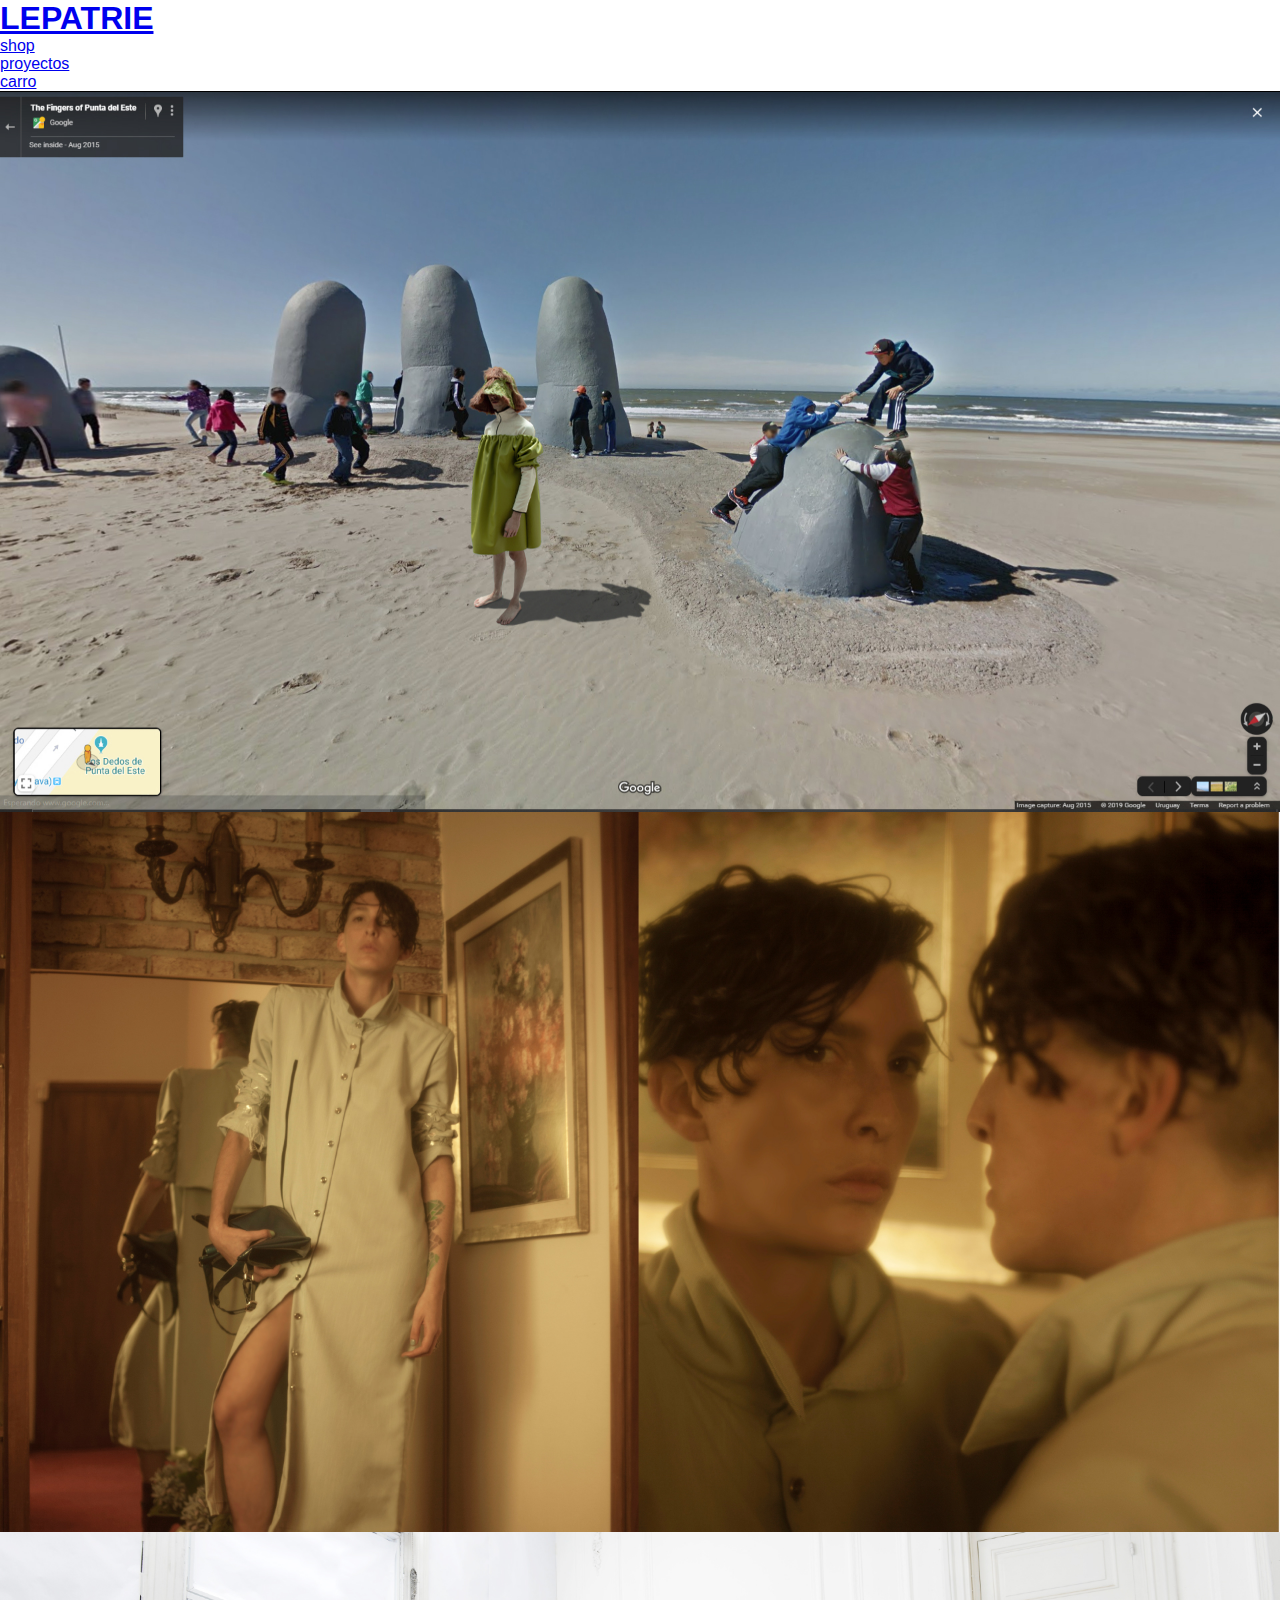
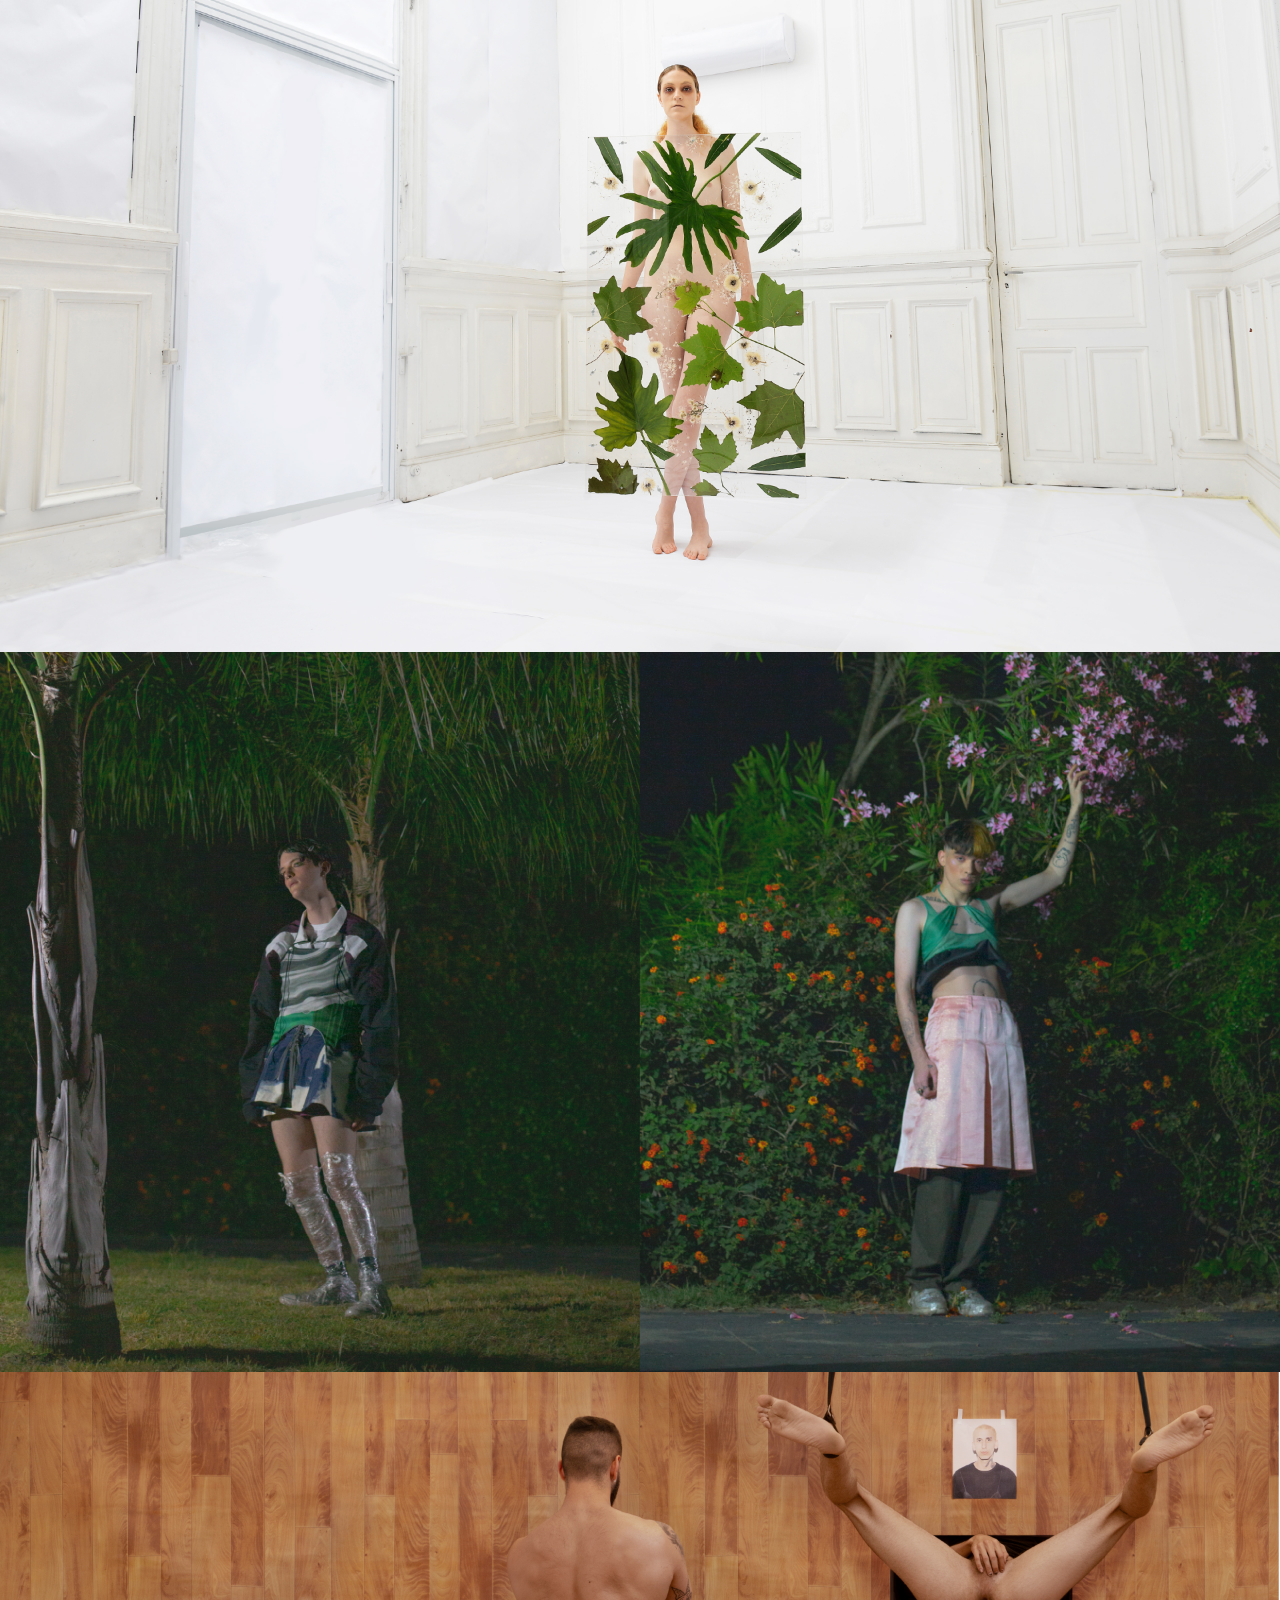
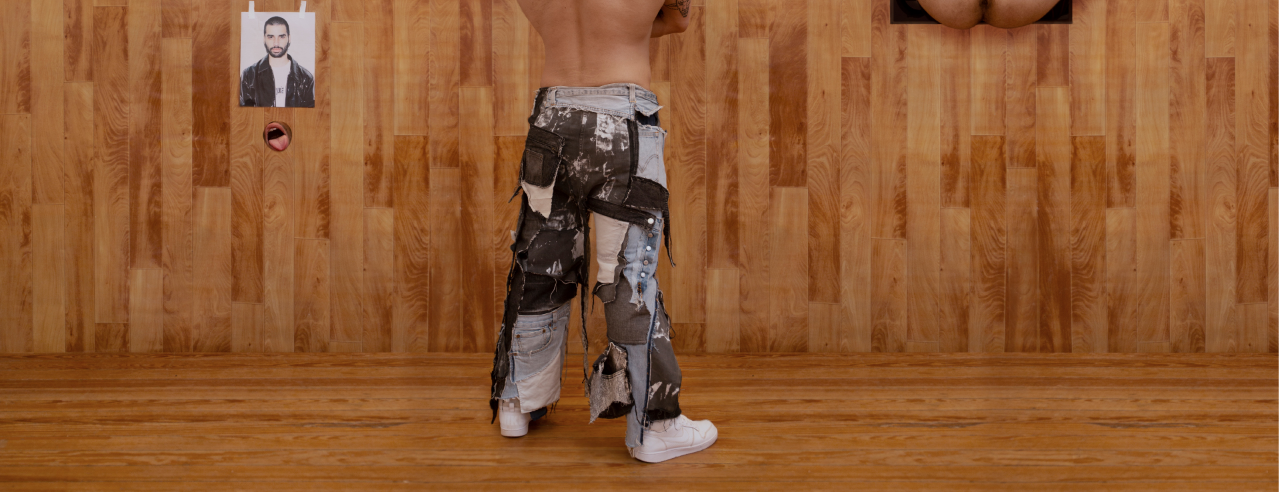
<file: proyectos.html>
<!DOCTYPE html>
<html lang="en">

<head>
  <meta charset="UTF-8">
  <meta http-equiv="X-UA-Compatible" content="IE=edge">
  <meta name="viewport" content="width=device-width, initial-scale=1.0">
  <link rel="shortcut icon" href="./images/logo-trans.png">
  <link rel="stylesheet" href="https://fonts.googleapis.com/css?family=Montserrat">
  <link href="https://cdn.jsdelivr.net/npm/bootstrap@5.2.0-beta1/dist/css/bootstrap.min.css" rel="stylesheet"
    integrity="sha384-0evHe/X+R7YkIZDRvuzKMRqM+OrBnVFBL6DOitfPri4tjfHxaWutUpFmBp4vmVor" crossorigin="anonymous">
  <link rel="stylesheet" href="./sass/main.css">
  <title>le patrie | proyectos</title>
  <meta name="description" content="proyectos desarrollados de manera transdisciplinar">
  <meta name="keywords" content="diseño, ropa, uruguay, local, arte, lenguaje inclusivo, proyectos, transdisciplinar">
</head>

<body>
  <header>
    <nav>
      <div id="navbar" class="container-fluid fixed-top d-grid gap-3 align-items-center" style="border-bottom: solid 1px">
        <div class="d-flex flex-wrap justify-content-center py-2">
          <a href="index.html" class="d-flex align-items-center mb-md-0 me-md-auto text-dark text-decoration-none">
            <h1 id="logo">LEPATRIE</h1>
          </a>

          <ul class="nav nav-pills">
            <li class="nav-item"><a href="shop.html" class="nav-link link-dark">shop</a></li>
            <li class="nav-item"><a href="proyectos.html" class="nav-link link-primary"
                aria-current="page">proyectos</a></li>
            <li class="nav-item"><a href="carro.html" class="nav-link link-dark">carro</a></li>
          </ul>
        </div>
      </div>
    </nav>
  </header>

  <main>
    <section id="proyectos">
      <div class="imgProyecto">
        <img class="imgBarro" src="./images/barro.jpg" alt="foto campaña editorial barro">
        <img class="imgPresente" src="./images/presente.jpg" alt="foto campaña editorial presente">
        <img class="imgLiquido" src="./images/liquido.jpg" alt="foto campaña editorial líquido">
        <img class="imgPrueba" src="./images/prueba.jpg" alt="foto campaña editorial prueba">
        <img class="imgJean" src="./images/jean.jpg" alt="foto campaña editorial jean">
      </div>
    </section>
  </main>

  <script src="https://cdn.jsdelivr.net/npm/bootstrap@5.2.0-beta1/dist/js/bootstrap.bundle.min.js"
    integrity="sha384-pprn3073KE6tl6bjs2QrFaJGz5/SUsLqktiwsUTF55Jfv3qYSDhgCecCxMW52nD2"
    crossorigin="anonymous"></script>
</body>

</html>
</file>
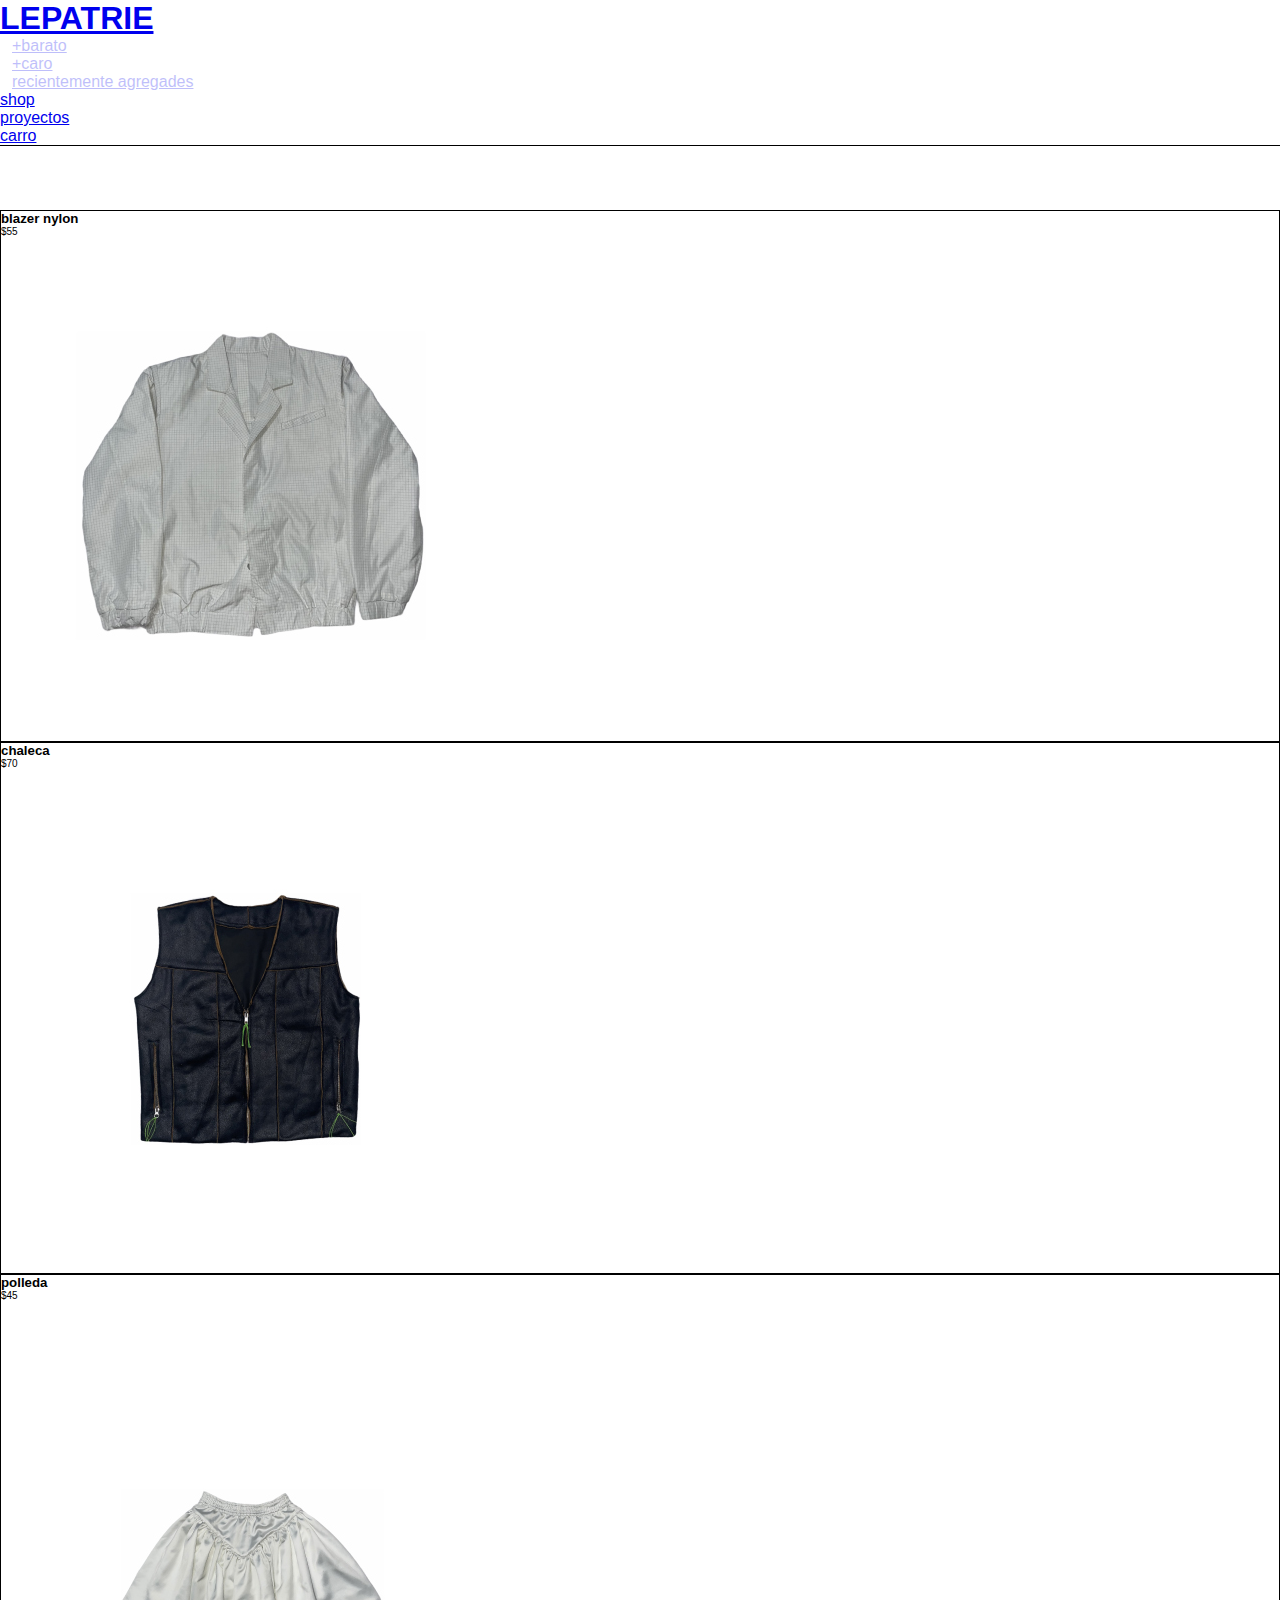
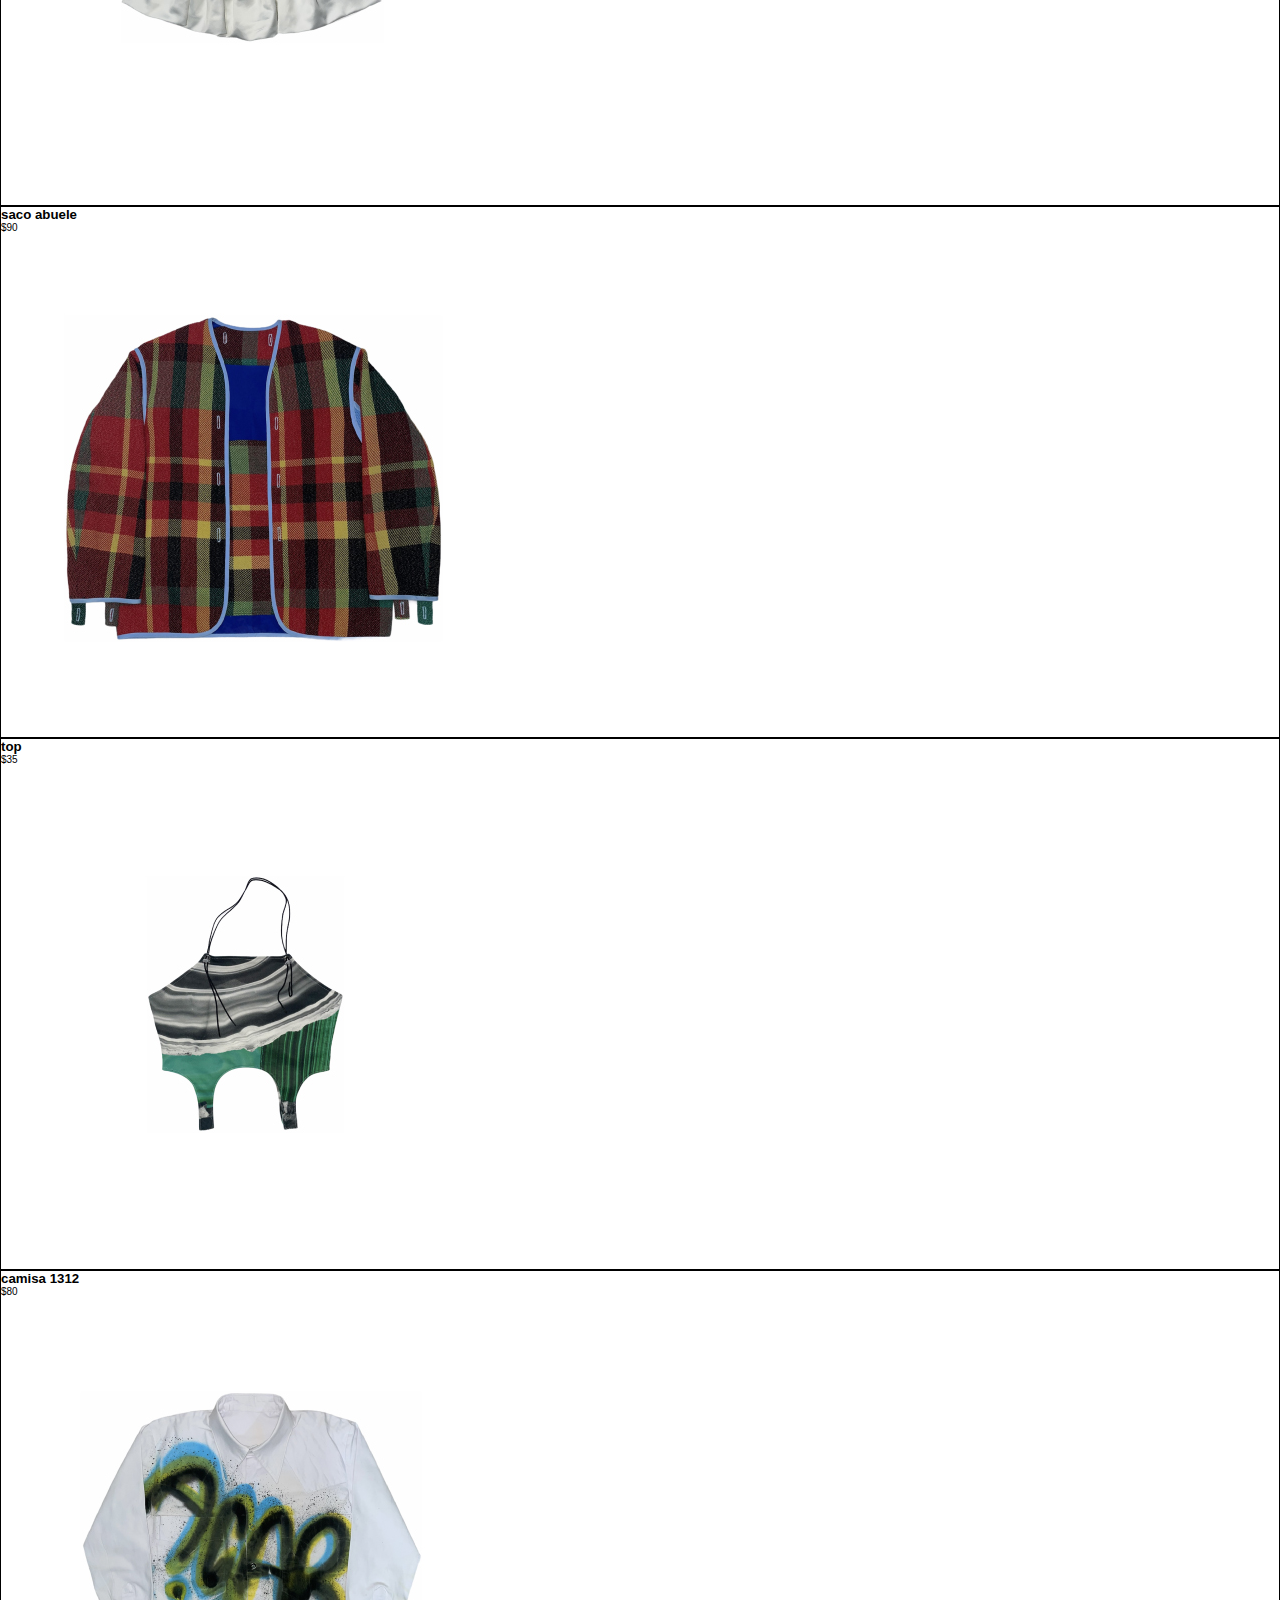
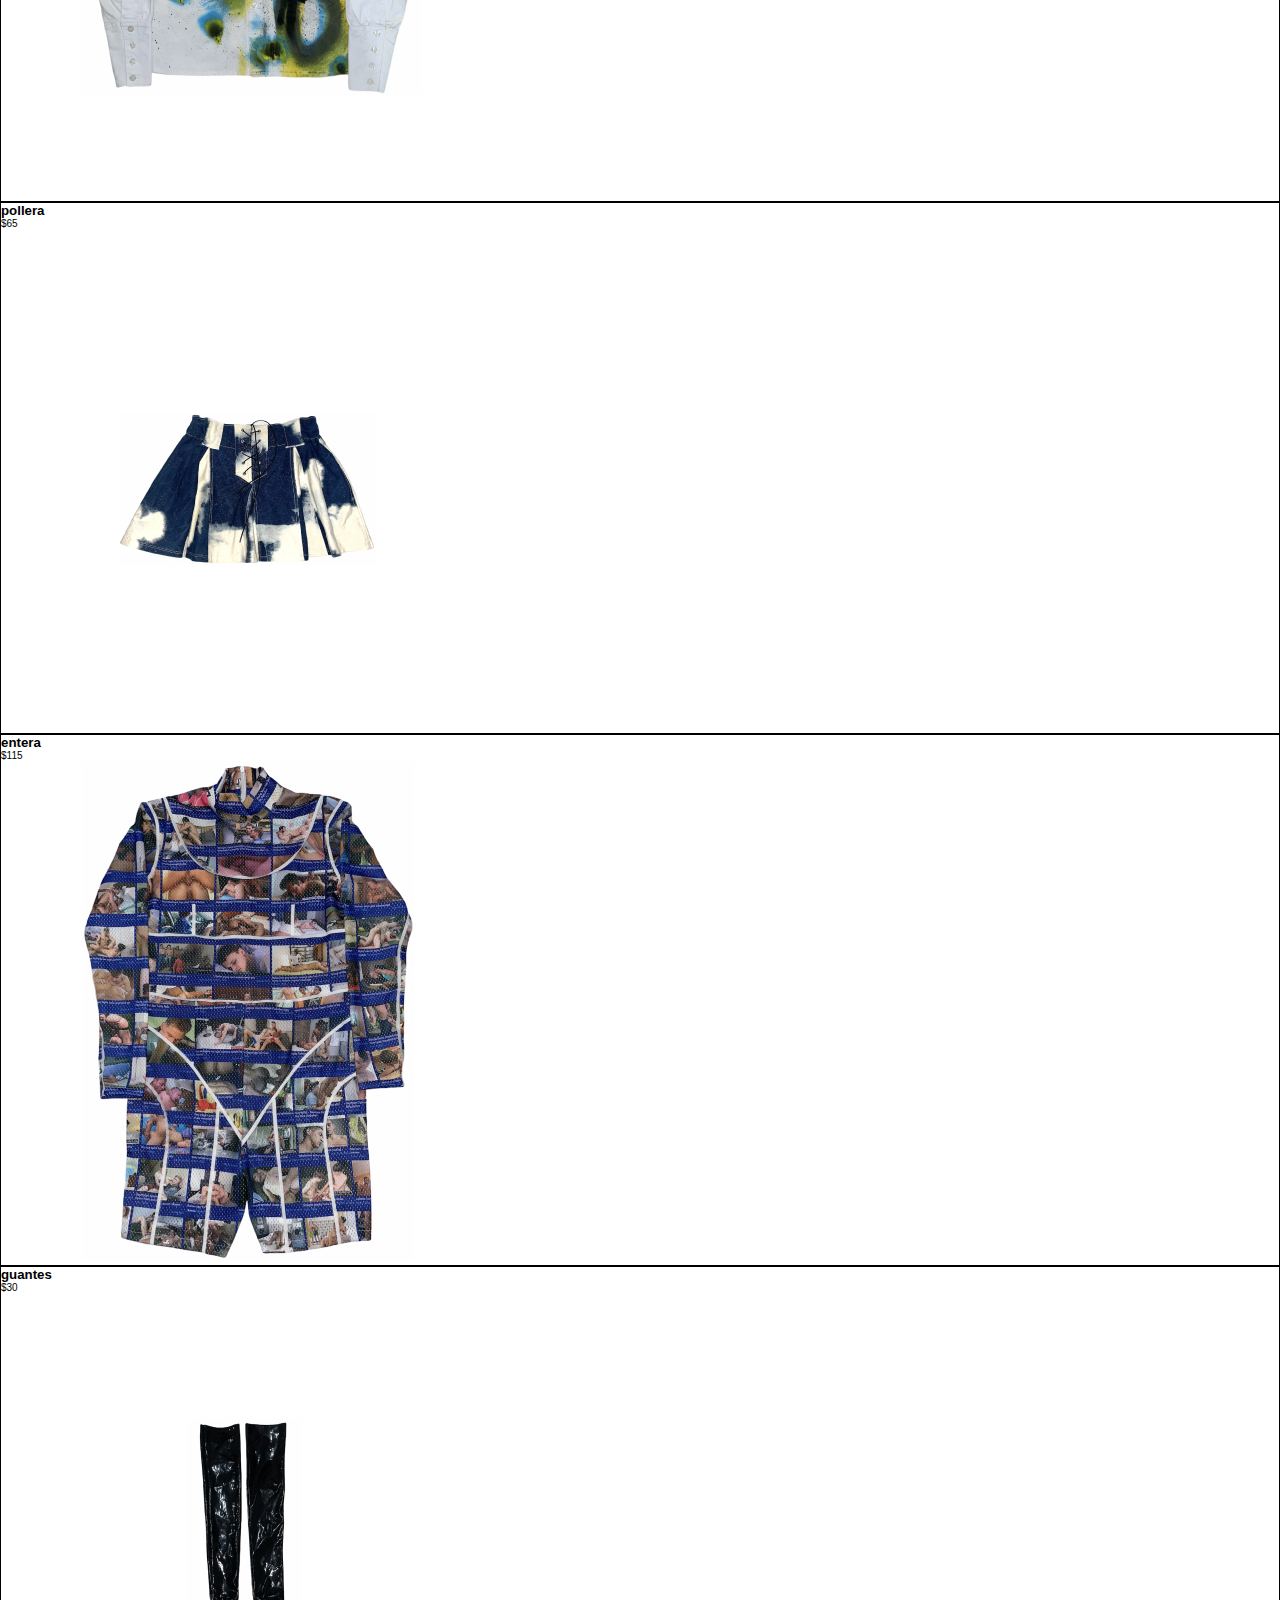
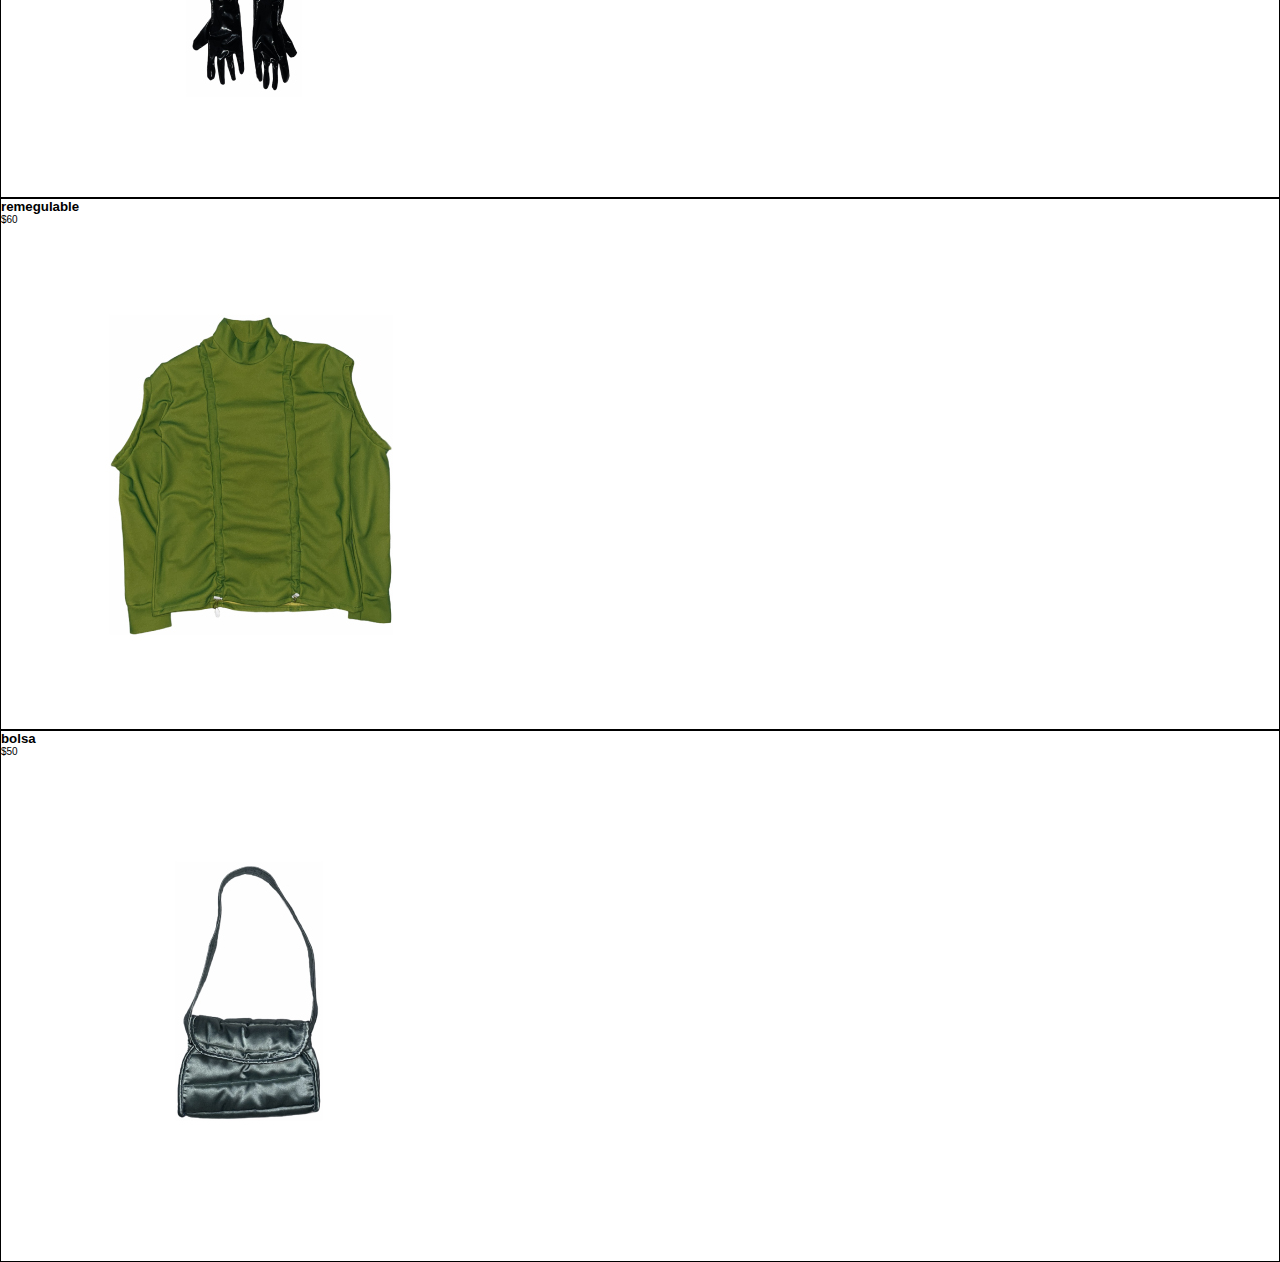
<file: shop.html>
<!DOCTYPE html>
<html lang="en">

<head>
  <meta charset="UTF-8">
  <meta http-equiv="X-UA-Compatible" content="IE=edge">
  <meta name="viewport" content="width=device-width, initial-scale=1.0">
  <link rel="shortcut icon" href="./images/logo-trans.png">
  <link rel="stylesheet" href="https://fonts.googleapis.com/css?family=Montserrat">
  <link href="https://cdn.jsdelivr.net/npm/bootstrap@5.2.0-beta1/dist/css/bootstrap.min.css" rel="stylesheet"
    integrity="sha384-0evHe/X+R7YkIZDRvuzKMRqM+OrBnVFBL6DOitfPri4tjfHxaWutUpFmBp4vmVor" crossorigin="anonymous">
  <link rel="stylesheet" href="./sass/main.css">
  <title>le patrie | shop</title>
  <meta name="description"
    content="cada prenda es un prototipo único - made to order - no existen talles, reconocemos medidas - envíos dentro de le patrie - muchas de las telas son deadstock/remanentes, es decir, ya no existe más - a medida no significa más caro - the slowest of fashions - algunas prendas son pruebas/ensayos - algunas prendas pueden tener manchas, roturas o estar decoloradas por usabilidad - algunas prendas fueron diseñadas para situaciones/eventos específicos, diseñadas a medida y/o usadas por otras personas - algunas telas son recicladas por tercera o incluso cuarta vez">
  <meta name="keywords"
    content="comprar, diseño, ropa, uruguay, local, arte, lenguaje inclusivo, made to order, prendas">
</head>

<body>

  <header>
    <nav>
      <div id="navbar" class="container-fluid fixed-top d-grid align-items-center" style="border-bottom: solid 1px">
        <div class="d-flex flex-wrap justify-content-center py-2">
          <a href="index.html" class="d-flex align-items-center mb-md-0 me-md-auto text-dark text-decoration-none">
            <h1 id="logo">LEPATRIE</h1>
            <ul class="nav nav-pills" id="filtros">
              <li class="nav-item"><a href="#" id="barato" class="nav-link text-dark">+barato</a></li>
              <li class="nav-item"><a href="#" id="caro" class="nav-link text-dark">+caro</a></li>
              <li class="nav-item"><a href="#" id="r-a" class="nav-link text-dark">recientemente agregades</a></li>
            </ul>
          </a>
          <ul class="nav nav-pills">
            <li class="nav-item"><a href="shop.html" class="nav-link link-primary">shop</a></li>
            <li class="nav-item"><a href="proyectos.html" class="nav-link link-dark">proyectos</a></li>
            <li class="nav-item"><a href="carro.html" class="nav-link link-dark">carro</a></li>
          </ul>
        </div>
      </div>
    </nav>
  </header>

  <main>
    <section id="cardsShop">
      <div class="row row-cols-2 row-cols-md-3 g-0 mt-5">
        <section>
          <div class="col">
            <div class="card border border-dark rounded-0">
              <div class="card-body">
                <h5 class="card-title">blazer nylon</h5>
                <p style="font-size: x-small;">$55</p>
              </div>
              <a onclick='location.href="info.html"' class="mb-5">
                <img src="./images/blazer.jpg" class="card-img-top" alt="blazer de nylon blanco">
                <img src="./images/blazer-vista1.jpg" class="card-img-top" alt="blazer de nylon blanco">
              </a>
            </div>
          </div>
        </section>
        <section>
          <div class="col">
            <div class="card border border-dark rounded-0">
              <div class="card-body">
                <h5 class="card-title">chaleca</h5>
                <p style="font-size: x-small;">$70</p>
              </div>
              <a onclick='location.href="info.html"' class="mb-5">
                <img src="./images/chaleca.jpg" class="card-img-top" alt="chaleco de ecocuero">
                <img src="./images/chaleca-vista1.jpg" class="card-img-top" alt="chaleco de ecocuero">
              </a>
            </div>
          </div>
        </section>
        <section>
          <div class="col">
            <div class="card border border-dark rounded-0">
              <div class="card-body">
                <h5 class="card-title">polleda</h5>
                <p style="font-size: x-small;">$45</p>
              </div>
              <a onclick='location.href="info.html"' class="mb-5">
                <img src="./images/polleda.jpg" class="card-img-top" alt="pollera de seda blanca, con elástico">
                <img src="./images/polleda-vista1.jpg" class="card-img-top" alt="pollera de seda blanca, con elástico">
              </a>
            </div>
          </div>
        </section>
        <section>
          <div class="col">
            <div class="card border border-dark rounded-0">
              <div class="card-body">
                <h5 class="card-title">saco abuele</h5>
                <p style="font-size: x-small;">$90</p>
              </div>
              <a onclick='location.href="info.html"' class="mb-5">
                <img src="./images/saco.jpg" class="card-img-top" alt="saco oversize reciclado de manta cuadrillé">
                <img src="./images/saco-vista1.jpg" class="card-img-top" alt="saco oversize reciclado de manta cuadrillé">
              </a>
            </div>
          </div>
        </section>
        <section>
          <div class="col">
            <div class="card border border-dark rounded-0">
              <div class="card-body">
                <h5 class="card-title">top</h5>
                <p style="font-size: x-small;">$35</p>
              </div>
              <a onclick='location.href="info.html"' class="mb-5">
                <img src="./images/top.jpg" class="card-img-top" alt="top halter de neopreno reciclado">
                <img src="./images/top-vista1.jpg" class="card-img-top" alt="top halter de neopreno reciclado">
              </a>
            </div>
          </div>
        </section>
        <section>
          <div class="col">
            <div class="card border border-dark rounded-0">
              <div class="card-body">
                <h5 class="card-title">camisa 1312</h5>
                <p style="font-size: x-small;">$80</p>
              </div>
              <a onclick='location.href="info.html"' class="mb-5">
                <img src="./images/camisa.jpg" class="card-img-top" alt="camisa de algodón blanca, grafitteada">
                <img src="./images/camisa-vista1.jpg" class="card-img-top" alt="camisa de algodón blanca, grafitteada">
              </a>
            </div>
          </div>
        </section>
        <section>
          <div class="col">
            <div class="card border border-dark rounded-0">
              <div class="card-body">
                <h5 class="card-title">pollera</h5>
                <p style="font-size: x-small;">$65</p>
              </div>
              <a onclick='location.href="info.html"' class="mb-5">
                <img src="./images/pollera.jpg" class="card-img-top" alt="pollera de denim reciclado e intervenido">
                <img src="./images/pollera-vista1.jpg" class="card-img-top" alt="pollera de denim reciclado e intervenido">
              </a>
            </div>
          </div>
        </section>
        <section>
          <div class="col">
            <div class="card border border-dark rounded-0">
              <div class="card-body">
                <h5 class="card-title">entera</h5>
                <p style="font-size: x-small;">$115</p>
              </div>
              <a onclick='location.href="info.html"' class="mb-5">
                <img src="./images/entera.jpg" class="card-img-top" alt="entero de dryfit sublimado">
                <img src="./images/entera-vista1.jpg" class="card-img-top" alt="entera de dryfit sublimado, con cierre trasero">
              </a>
            </div>
          </div>
        </section>
        <section>
          <div class="col">
            <div class="card border border-dark rounded-0">
              <div class="card-body">
                <h5 class="card-title">guantes</h5>
                <p style="font-size: x-small;">$30</p>
              </div>
              <a onclick='location.href="info.html"' class="mb-5">
                <img src="./images/guantes.jpg" class="card-img-top" alt="guantes de latex negro reciclado">
                <img src="./images/guantes-vista1.jpg" class="card-img-top" alt="guantes de latex negro reciclado">
              </a>
            </div>
          </div>
        </section>
        <section>
          <div class="col">
            <div class="card border border-dark rounded-0">
              <div class="card-body">
                <h5 class="card-title">remegulable</h5>
                <p style="font-size: x-small;">$60</p>
              </div>
              <a onclick='location.href="info.html"' class="mb-5">
                <img src="./images/remegulable.jpg" class="card-img-top" alt="remera verde regulable de lycra">
                <img src="./images/remegulable-vista1.jpg" class="card-img-top" alt="remera verde regulable de lycra">
              </a>
            </div>
          </div>
        </section>
        <section>
          <div class="col">
            <div class="card border border-dark rounded-0">
              <div class="card-body">
                <h5 class="card-title">bolsa</h5>
                <p style="font-size: x-small;">$50</p>
              </div>
              <a onclick='location.href="info.html"' class="mb-5">
                <img src="./images/bolsa.jpg" class="card-img-top" alt="bolso celeste de seda capitoneada, forro interior rosado">
                <img src="./images/bolsa-vista1.jpg" class="card-img-top" alt="bolso celeste de seda capitoneada, forro interior rosado">
              </a>
            </div>
          </div>
        </section>
      </div>
    </section>
  </main>

  <script src="https://cdn.jsdelivr.net/npm/bootstrap@5.2.0-beta1/dist/js/bootstrap.bundle.min.js"
    integrity="sha384-pprn3073KE6tl6bjs2QrFaJGz5/SUsLqktiwsUTF55Jfv3qYSDhgCecCxMW52nD2"
    crossorigin="anonymous"></script>
</body>

</html>
</file>
<file: sass/main.css>
* {
  padding: 0;
  margin: 0;
  font-family: -apple-system, BlinkMacSystemFont, "Segoe UI", Roboto, Oxygen, Ubuntu, Cantarell, "Open Sans", "Helvetica Neue", sans-serif;
  box-sizing: border-box;
}

body header #logo {
  font-weight: bolder;
  position: relative;
}
body header #navbar {
  background-color: rgb(255, 255, 255);
  border-bottom: 1px solid;
}

.img-index {
  width: 100%;
  padding-top: 30vh;
}

#footerIndex {
  position: fixed;
  font-size: 0.4em;
  bottom: -3%;
  padding: 10px;
}
#footerIndex:hover {
  font-size: 0.8em;
}

.imgProyecto {
  display: flex;
  flex-flow: column nowrap;
  width: 100vw;
}

.card {
  border: 1px solid;
}

a img:last-child {
  display: none;
}

a:hover img:last-child {
  display: block;
}

a:hover img:first-child {
  display: none;
}

#filtros {
  position: fixed;
  top: 92%;
  font-size: 0.8em;
}

#barato {
  opacity: 100%;
  border: 1px solid;
  border-radius: 5px;
  padding: 6px 10px 6px 10px;
  margin: 2px;
}
#barato:hover {
  background-color: white;
}

#caro {
  opacity: 100%;
  border: 1px solid;
  border-radius: 5px;
  padding: 6px 10px 6px 10px;
  margin: 2px;
}
#caro:hover {
  background-color: white;
}

#r-a {
  opacity: 100%;
  border: 1px solid;
  border-radius: 5px;
  padding: 6px 10px 6px 10px;
  margin: 2px;
}
#r-a:hover {
  background-color: white;
}

#carro-txt {
  position: fixed;
  right: 0%;
  bottom: 5%;
  font-size: 0.7em;
}
#carro-txt h1 {
  background-color: white;
  color: black;
  border: 1px solid;
  padding: 6px 10px 6px 10px;
  display: table;
  border-radius: 5px;
}
#carro-txt h5 {
  background-color: white;
  color: black;
  border: 1px solid;
  padding: 6px 10px 6px 10px;
  display: table;
  border-radius: 5px;
}
#carro-txt p {
  padding-left: 10px;
  padding-right: 10px;
  display: table;
  border-radius: 5px;
}
#carro-txt #btnCarro {
  background-color: white;
  color: black;
  font-size: small;
}

#prueba1 {
  margin-top: 80%;
}

#prueba2 {
  position: fixed;
  margin-top: 15%;
}
#prueba2 h1 {
  background-color: white;
  color: black;
  border: 1px solid;
  border-radius: 5px;
  display: table;
  padding: 6px 10px 6px 10px;
}
#prueba2 p {
  background-color: white;
  color: black;
  border: 1px solid;
  border-radius: 5px;
  display: table;
  padding: 6px 10px 6px 10px;
}
#prueba2 #btnComprarInfo {
  background-color: white;
  color: black;
  font-size: small;
}
#prueba2 #btnMedidasInfo {
  background-color: white;
  color: black;
  font-size: small;
}

#modalMedidas p {
  text-align: center;
}

#modalCompra p {
  text-align: center;
}

#modalCheckout p {
  text-align: center;
}

#proyectos {
  padding-top: 10%;
}

#carro-container {
  margin-top: 10%;
}

#btnEliminar {
  position: absolute;
  right: 15%;
  top: 10%;
}

#underConstruction {
  position: absolute;
  top: 50vh;
  left: 50vw;
}

@media (min-width: 768px) {
  #icon {
    position: relative;
  }

  .img-index {
    max-width: 100rem;
    padding-top: 30%;
  }

  #footerIndex {
    position: fixed;
    font-size: 0.6em;
    bottom: -3%;
    padding: 10px;
  }
  #footerIndex:hover {
    font-size: 1.2em;
  }

  .imgProyecto {
    display: flex;
    flex-flow: column nowrap;
    width: 100%;
  }

  .imgBarro:hover {
    filter: invert(1);
  }

  .imgPresente:hover {
    filter: invert(1);
  }

  .imgLiquido:hover {
    filter: invert(1);
  }

  .imgPrueba:hover {
    filter: invert(1);
  }

  .imgJean:hover {
    filter: invert(1);
  }

  #proyectos {
    padding-top: 0%;
  }

  #cardsShop {
    margin-top: 5%;
  }

  #carro-txt {
    position: fixed;
    right: 5%;
    bottom: 45%;
  }
  #carro-txt h1 {
    background-color: white;
    border: none;
    padding: 6px 10px 6px 10px;
    display: table;
    border-radius: 5px;
  }
  #carro-txt h5 {
    background-color: white;
    border: none;
    padding: 6px 10px 6px 10px;
    display: table;
    border-radius: 5px;
  }
  #carro-txt p {
    padding-left: 10px;
    padding-right: 10px;
    display: table;
    border-radius: 5px;
  }
  #carro-txt #btnComprarInfo {
    background-color: black;
    color: white;
    font-size: small;
  }
  #carro-txt #btnMedidasInfo {
    background-color: black;
    color: white;
    font-size: small;
  }

  #btnEliminar {
    position: absolute;
    right: 30%;
    top: 5%;
  }

  #prueba1 {
    margin-top: 7%;
  }

  #prueba2 {
    position: relative;
    margin-top: 10%;
  }
  #prueba2 h1 {
    background-color: white;
    border: none;
    border-radius: 5px;
    display: table;
    padding: 6px 10px 6px 10px;
  }
  #prueba2 p {
    background-color: white;
    border: none;
    border-radius: 5px;
    display: table;
    padding: 6px 10px 6px 10px;
  }

  #filtros {
    position: relative;
    left: 0%;
    font-size: 1em;
  }
  #filtros #barato {
    opacity: 25%;
    border: none;
  }
  #filtros #barato:hover {
    opacity: 100%;
  }
  #filtros #caro {
    opacity: 25%;
    border: none;
  }
  #filtros #caro:hover {
    opacity: 100%;
  }
  #filtros #r-a {
    opacity: 25%;
    border: none;
  }
  #filtros #r-a:hover {
    opacity: 100%;
  }
}/*# sourceMappingURL=main.css.map */
</file>
